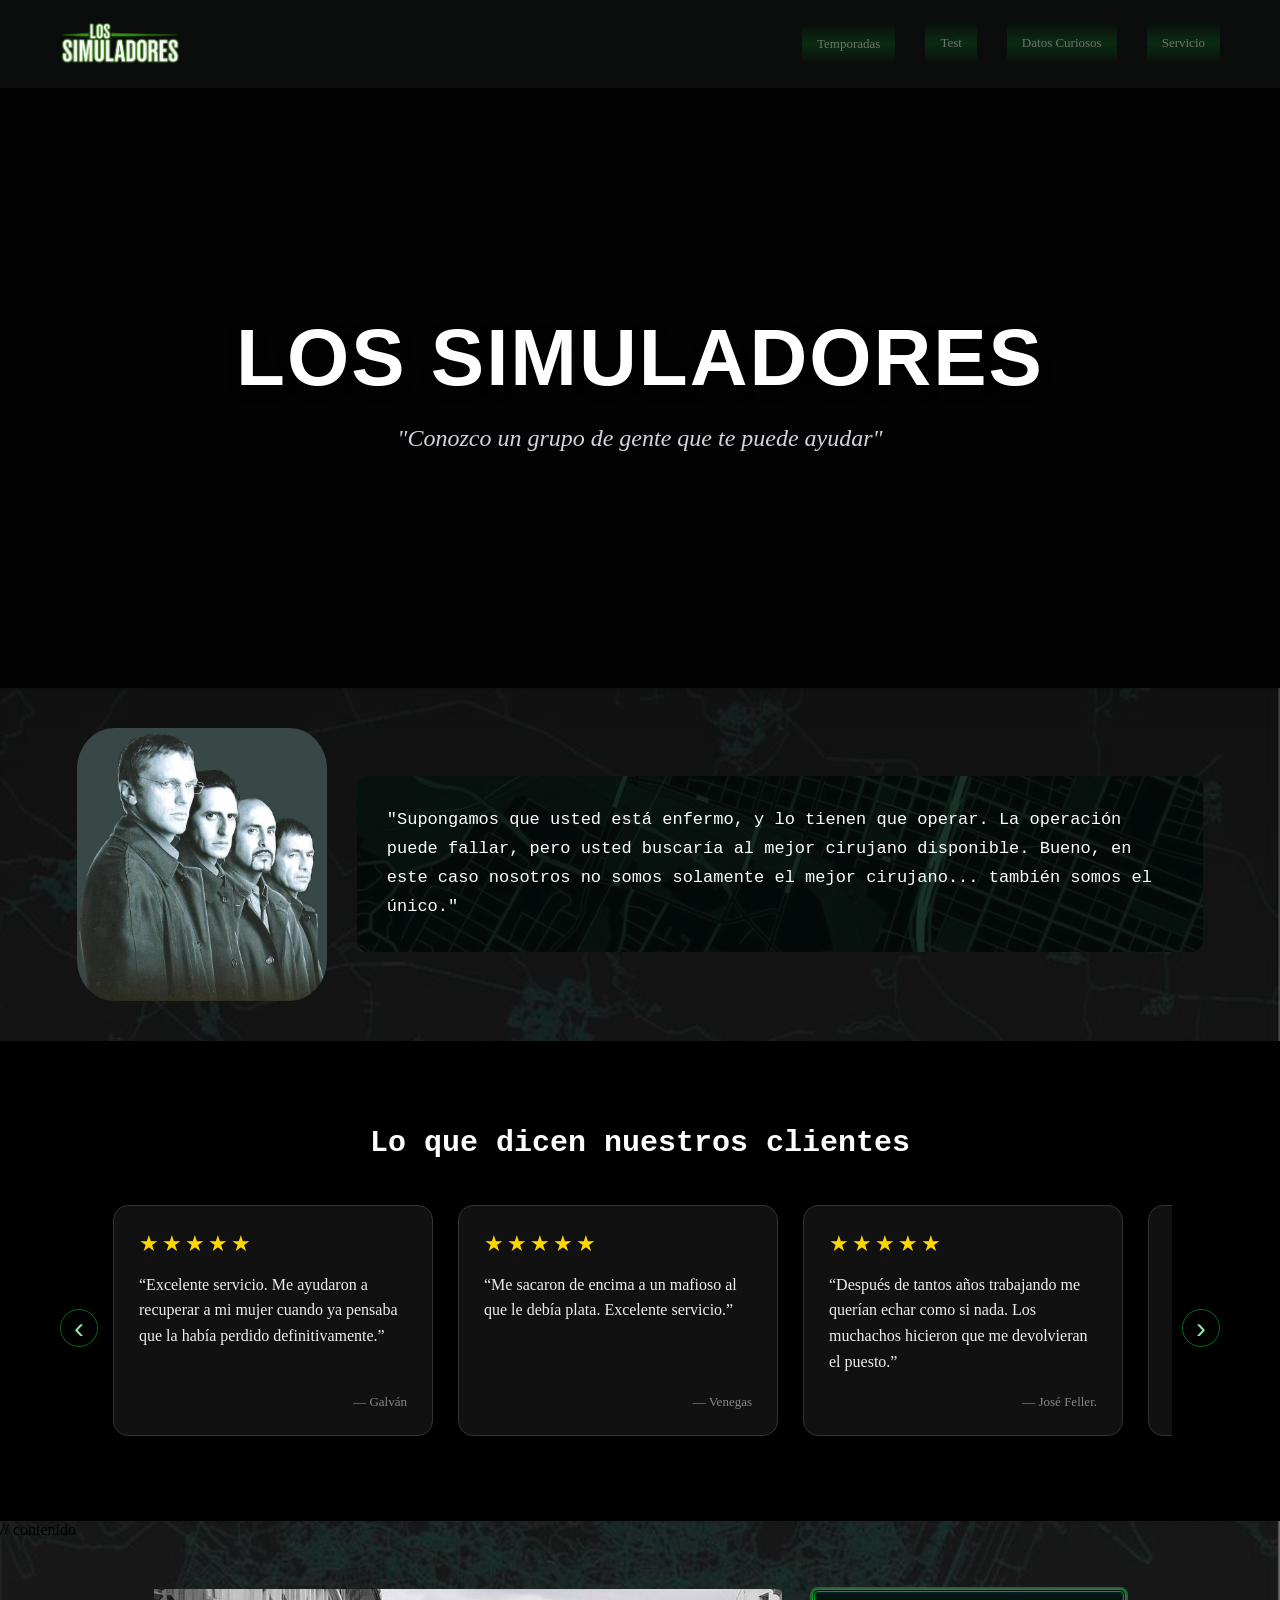
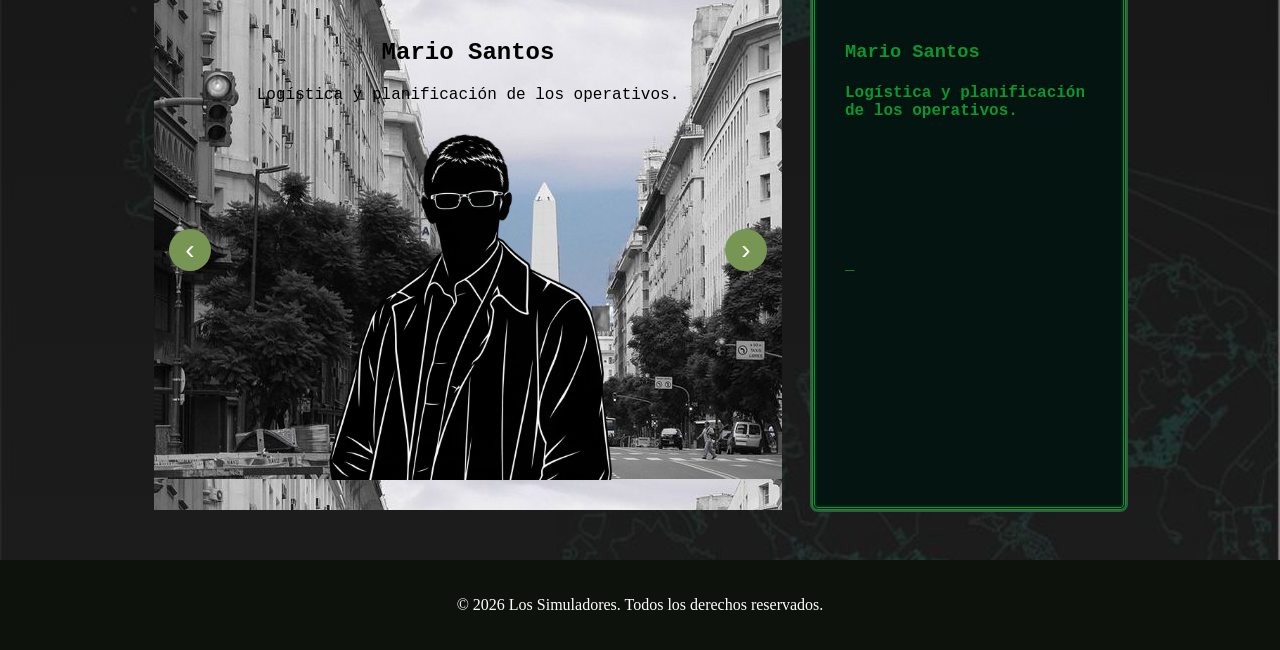
<file: index.html>
<!DOCTYPE html>
<html lang="en">
<head>
    <meta charset="UTF-8">
    <meta name="viewport" content="width=device-width, initial-scale=1.0">
    <link rel="stylesheet" href="style.css">
    <script src="index.js" defer></script>
    <title>Los Simuladores - web </title>
</head>

<header class="navbar">

    <!-- LOGO A LA IZQUIERDA -->
    <a href="index.html" class="brand">

        <img src="imagenes/logito.png" alt="Logo" class="logo" style="width: 120px; height: auto;">
        <!-- acá recortá el fondo de las palabras, y que queden las palabras blancas del logo con la linea verde que ya tiene. -->
        
    </a>

    <input type="checkbox" id="nav-toggle" class="nav-toggle" hidden>
    <label for="nav-toggle" class="nav-toggle-label" aria-label="Abrir menú">
        <span></span>
        <span></span>
        <span></span>
    </label>


    <!-- OPCIONES A LA DERECHA -->
    <nav class="nav-links">

        <div class="nav-dropdown">
            <a href="temporadas.html" class="nav-dropdown-trigger">Temporadas</a>
            <div class="nav-dropdown-menu">
                <a href="temporadas.html#t1-cap1">T1 - Tarjeta de Navidad</a>
                <a href="temporadas.html#t1-cap2">T1 - Diagnóstico rectoscópico</a>
                <a href="temporadas.html#t1-cap3">T1 - Seguro de desempleo</a>
                <a href="temporadas.html#t1-cap4">T1 - El testigo español</a>
                <a href="temporadas.html#t1-cap5">T1 - El joven simulador</a>
                <a href="temporadas.html#t1-cap6">T1 - El pequeño problema del gran hombre</a>
                <a href="temporadas.html#t1-cap7">T1 - Fuera de cálculo</a>
                <a href="temporadas.html#t1-cap8">T1 - El pacto Copérnico</a>
                <a href="temporadas.html#t1-cap9">T1 - El último héroe</a>
                <a href="temporadas.html#t1-cap10">T1 - Los impresentables</a>
                <a href="temporadas.html#t1-cap11">T1 - El colaborador foráneo</a>
                <a href="temporadas.html#t1-cap12">T1 - Marcela &amp; Paul</a>
                <a href="temporadas.html#t1-cap13">T1 - Un trabajo involuntario</a>
                <a href="temporadas.html#t2-cap1">T2 - Los cuatro notables</a>
                <a href="temporadas.html#t2-cap2">T2 - Z-9000</a>
                <a href="temporadas.html#t2-cap3">T2 - La gargantilla de las cuatro estaciones</a>
                <a href="temporadas.html#t2-cap4">T2 - El clan Motul</a>
                <a href="temporadas.html#t2-cap5">T2 - El vengador infantil</a>
                <a href="temporadas.html#t2-cap6">T2 - El matrimonio mixto</a>
                <a href="temporadas.html#t2-cap7">T2 - La Brigada B</a>
                <a href="temporadas.html#t2-cap8">T2 - Fin de semana de descanso</a>
                <a href="temporadas.html#t2-cap9">T2 - El debilitador social</a>
                <a href="temporadas.html#t2-cap10">T2 - El anillo de Salomón</a>
                <a href="temporadas.html#t2-cap11">T2 - Episodio final</a>
            </div>
        </div>

        <a href="Test.html">Test</a> 

        <a href="datosCuriosos.html">Datos Curiosos</a>

        <a href="servicio.html">Servicio</a>


    </nav>

</header>

<body class="home">
    

    <section class="faina">

        <video autoplay muted loop playsinline class="video-fondo">
            <source src="imagenes/Apertura de Los Simuladores - Telefe (480p, h264, youtube).mp4" type="video/mp4">
        </video>

        <!-- Capa oscura sobre el video -->
        <div class="overlay"></div>

        <div class="textoVid">
            <h1 class="titulo-video">Los Simuladores</h1>
            <p class="subtitulo-video">
                "Conozco un grupo de gente que te puede ayudar"
            </p>
        </div>

    </section>

<section class="messi">
    <div class="objtsJuntos"> 

        <img src="imagenes/los simuladores.jpg" alt="Los Simuladores" style="width: 250px; height: auto; border-radius: 15%;">

        <div class="dea">
            <div class="infoData">
                <p> "Supongamos que usted está enfermo, y lo tienen que operar. La operación puede fallar, pero usted buscaría al mejor cirujano disponible. Bueno, en este caso nosotros no somos solamente el mejor cirujano... también somos el único." </p>
            </div>
        </div>
    </div>



    <!-- RESEÑAS -->
<section class="resenas">

    <h2 style="font-family: 'Courier New', Courier, monospace;">Lo que dicen nuestros clientes</h2>

    <div class="resenas-contenedor">

        <button class="resenas-flecha resenas-anterior" type="button" aria-label="Reseña anterior">‹</button>

        <div class="resenas-carrusel">

        <!-- RESEÑA 1 -->
        <div class="resena-card">
            <div class="estrellas">★★★★★</div>

            <p class="comentario">
                “Excelente servicio. Me ayudaron a recuperar a mi mujer
                cuando ya pensaba que la había perdido definitivamente.”
            </p>

            <span class="usuario">— Galván</span>
        </div>

        <!-- RESEÑA 2 -->
        <div class="resena-card">
            <div class="estrellas">★★★★★</div>

            <p class="comentario">
                “Me sacaron de encima a un mafioso al que le debía plata. Excelente servicio.”
            </p>

            <span class="usuario">— Venegas</span>
        </div>

        <!-- RESEÑA 3 -->
        <div class="resena-card">
            <div class="estrellas">★★★★★</div>

            <p class="comentario">
                “Después de tantos años trabajando me querían echar como si nada. Los muchachos hicieron que me devolvieran el puesto.”
            </p>

            <span class="usuario">— José Feller.</span>
        </div>

        <!-- RESEÑA 4 -->
        <div class="resena-card">
            <div class="estrellas">★★★★★</div>

            <p class="comentario">
                “Contraté a los Simuladores porque un español no entendía la palabra ‘no’. No volvió a molestarme.”
            </p>

            <span class="usuario">— Alicia Corsiglia</span>
        </div>

        <!-- RESEÑA 5 -->
        <div class="resena-card">
            <div class="estrellas">★★★★★</div>

            <p class="comentario">
                “Mi hijo tenía que aprobar siete materias en tiempo récord. Los muchachos se ocuparon de todo. Mi mujer nunca se enteró.”
            </p>

            <span class="usuario">— Miguens</span>
        </div>

        </div>

        <button class="resenas-flecha resenas-siguiente" type="button" aria-label="Siguiente reseña">›</button>

    </div>

</section>

    // contenido

   
    <div class="contenido">

        <!-- en el carrusel hay una parte de abajo q sobresale, arreglar :D-->
        
    <!-- CARRUSEL -->
    <div class="carousel">

        <div class="tarjeta active">
            <h2>Mario Santos</h2>
            <p>Logística y planificación de los operativos.</p>
            <img src="imagenes/individuales/Santos.png">
            
        </div>

        <div class="tarjeta">
            <h2> Pablo Lamponne</h2>
            <p>Técnica y movilidad</p>
            <img src="imagenes/individuales/Lampone.png">
            
        </div>

        <div class="tarjeta">
            <h2>Emilio Ravenna</h2>
            <p>Caracterización. </p>
            <img src="imagenes/individuales/Ravenna.png">
            
        </div>

        <div class="tarjeta">
            <h2>Gabriel Medina</h2>
            <p>Investigación. </p>
            <img src="imagenes/individuales/Medina.png">
            
        </div>

        <button class="anterior">‹</button>
        <button class="siguiente">›</button>

    </div>


    <!-- SIDEBAR -->
    <aside class="sidebar">

        <div class="sidebar-item active">
            <h3>Mario Santos</h3>
            <h4>Logística y planificación de los operativos.</h4>
            <p>Es el líder del grupo y responsable de contactar y llevar adelante la negociación con los clientes.</p>
        </div>

        <div class="sidebar-item">
            <h3>Pablo Lamponne</h3>
            <h4>Técnica y movilidad.</h4>
            <p>Su labor en el grupo consiste en conseguir los materiales y elementos necesarios para realizar los operativos (vehículos, lugares, vestuario, disfraces, escenografía, etcétera). A veces desempeña pequeños roles..</p>
        </div>

        <div class="sidebar-item">
            <h3>Emilio Ravenna</h3>
            <h4>Caracterización.</h4>
            <p> Su papel en el grupo es realizar la mayoría de las caracterizaciones, o si no, interpretar al personaje clave del operativo. </p>
        </div>

        <div class="sidebar-item">
            <h3>Gabriel Medina</h3>
            <h4>Investigación.</h4>
            <p>Se encarga de obtener la información acerca de los clientes y demás involucrados en los operativos. </p>
        </div>

    </aside>

</div>
    
</section>

<section class="footer">

    <div class="footer-content">
        <p>© 2026 Los Simuladores. Todos los derechos reservados.</p>
    </div>
</section>

</body>

</html>
</file>
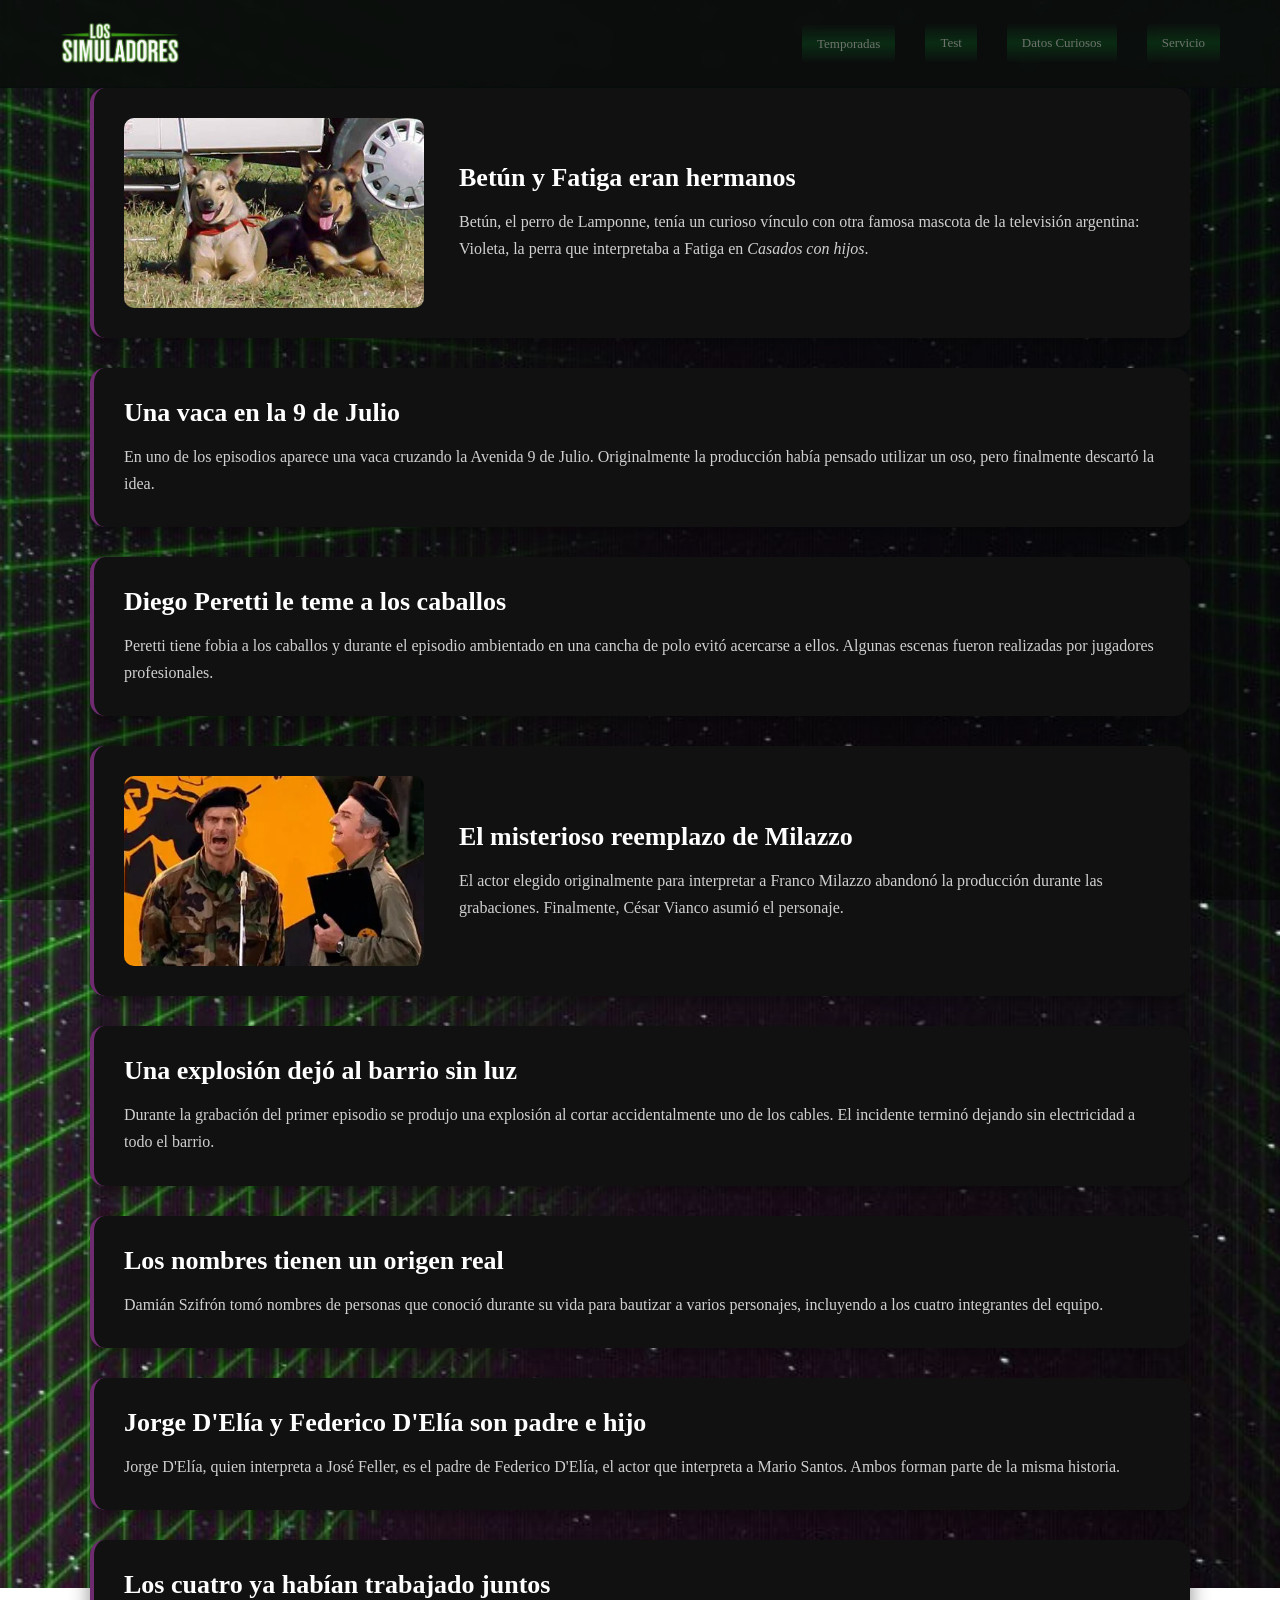
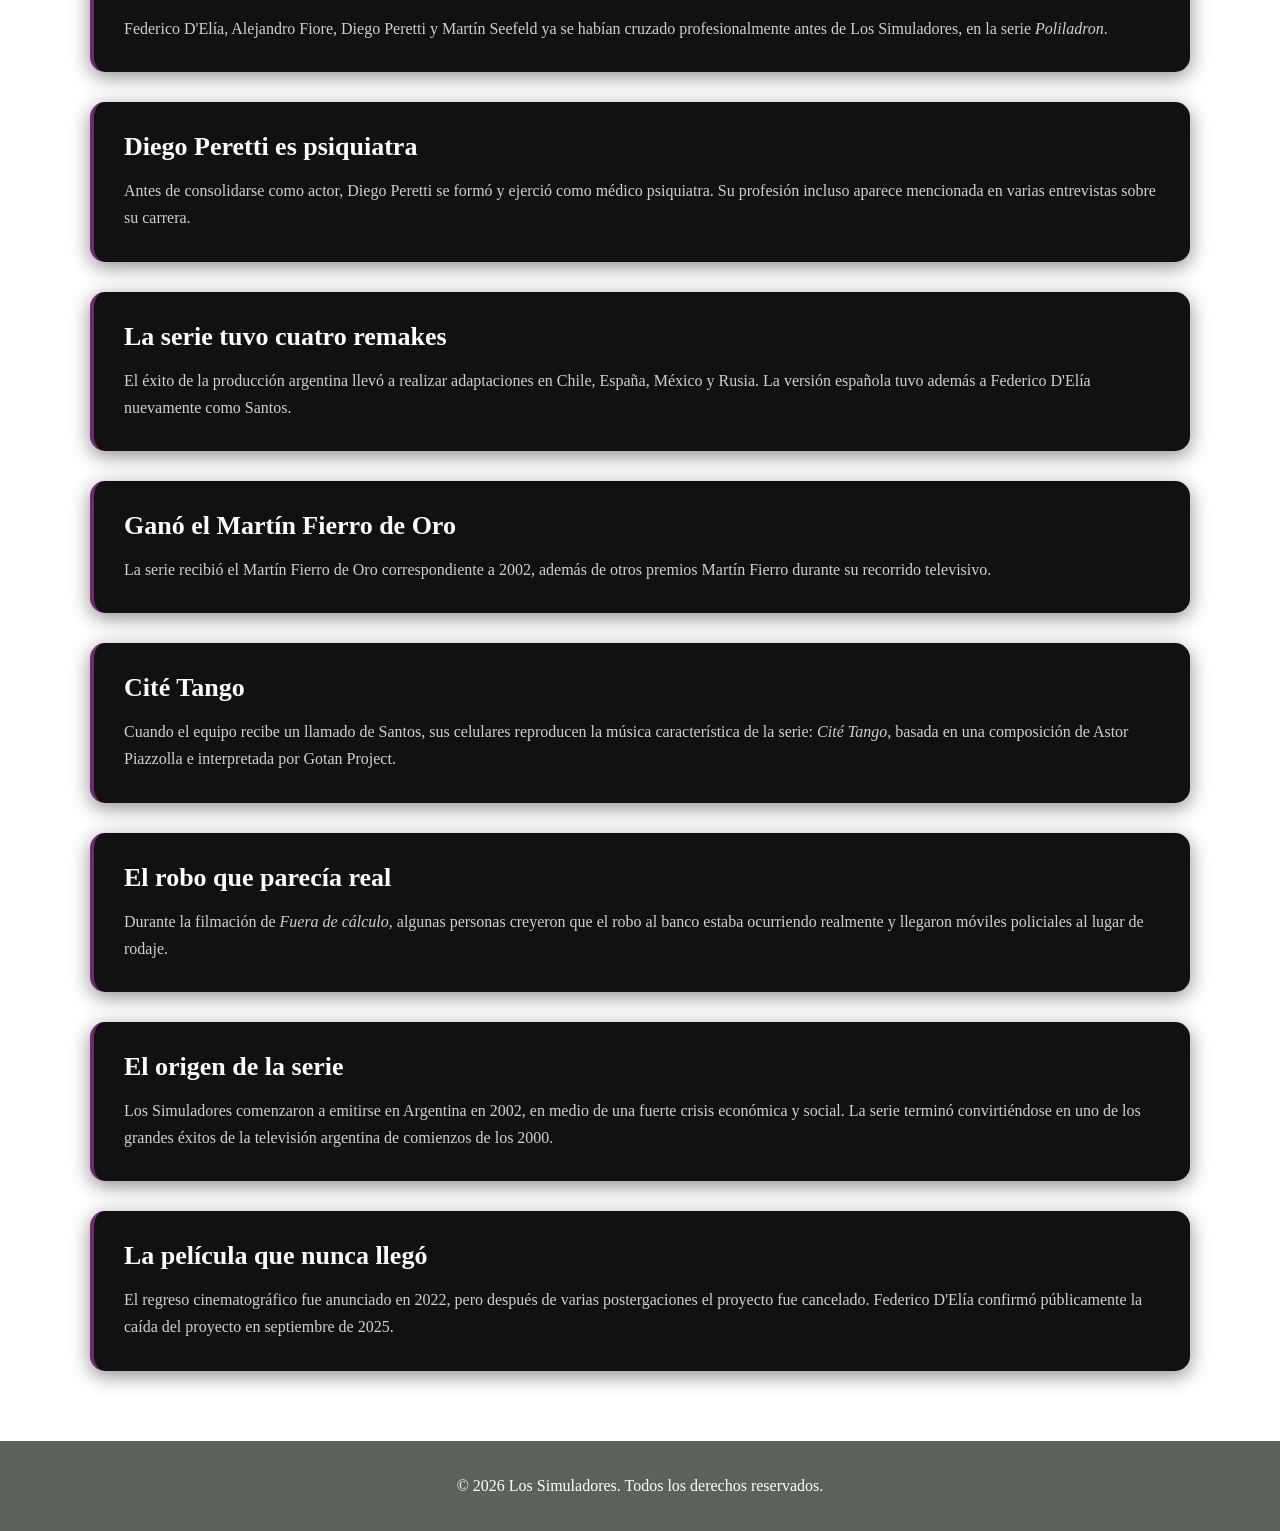
<file: datosCuriosos.html>
<!DOCTYPE html>
<html lang="es">

<head>
    <meta charset="UTF-8">
    <meta name="viewport" content="width=device-width, initial-scale=1.0">

    <link rel="stylesheet" href="style.css">

    <title>Curiosidades - Los Simuladores</title>
</head>

<header class="navbar">

    <!-- LOGO A LA IZQUIERDA -->
    <a href="index.html" class="brand">

        <img src="imagenes/logito.png" alt="Logo" class="logo" style="width: 120px; height: auto;">
        <!-- acá recortá el fondo de las palabras, y que queden las palabras blancas del logo con la linea verde que ya tiene. -->
        
    </a>

    <input type="checkbox" id="nav-toggle" class="nav-toggle" hidden>
    <label for="nav-toggle" class="nav-toggle-label" aria-label="Abrir menú">
        <span></span>
        <span></span>
        <span></span>
    </label>


    <!-- OPCIONES A LA DERECHA -->
    <nav class="nav-links">

        <div class="nav-dropdown">
            <a href="temporadas.html" class="nav-dropdown-trigger">Temporadas</a>
            <div class="nav-dropdown-menu">
                <a href="temporadas.html#t1-cap1">T1 - Tarjeta de Navidad</a>
                <a href="temporadas.html#t1-cap2">T1 - Diagnóstico rectoscópico</a>
                <a href="temporadas.html#t1-cap3">T1 - Seguro de desempleo</a>
                <a href="temporadas.html#t1-cap4">T1 - El testigo español</a>
                <a href="temporadas.html#t1-cap5">T1 - El joven simulador</a>
                <a href="temporadas.html#t1-cap6">T1 - El pequeño problema del gran hombre</a>
                <a href="temporadas.html#t1-cap7">T1 - Fuera de cálculo</a>
                <a href="temporadas.html#t1-cap8">T1 - El pacto Copérnico</a>
                <a href="temporadas.html#t1-cap9">T1 - El último héroe</a>
                <a href="temporadas.html#t1-cap10">T1 - Los impresentables</a>
                <a href="temporadas.html#t1-cap11">T1 - El colaborador foráneo</a>
                <a href="temporadas.html#t1-cap12">T1 - Marcela &amp; Paul</a>
                <a href="temporadas.html#t1-cap13">T1 - Un trabajo involuntario</a>
                <a href="temporadas.html#t2-cap1">T2 - Los cuatro notables</a>
                <a href="temporadas.html#t2-cap2">T2 - Z-9000</a>
                <a href="temporadas.html#t2-cap3">T2 - La gargantilla de las cuatro estaciones</a>
                <a href="temporadas.html#t2-cap4">T2 - El clan Motul</a>
                <a href="temporadas.html#t2-cap5">T2 - El vengador infantil</a>
                <a href="temporadas.html#t2-cap6">T2 - El matrimonio mixto</a>
                <a href="temporadas.html#t2-cap7">T2 - La Brigada B</a>
                <a href="temporadas.html#t2-cap8">T2 - Fin de semana de descanso</a>
                <a href="temporadas.html#t2-cap9">T2 - El debilitador social</a>
                <a href="temporadas.html#t2-cap10">T2 - El anillo de Salomón</a>
                <a href="temporadas.html#t2-cap11">T2 - Episodio final</a>
            </div>
        </div>

        <a href="Test.html">Test</a> 

        <a href="datosCuriosos.html">Datos Curiosos</a>

        <a href="servicio.html">Servicio</a>


    </nav>

</header>


<body class="datos-page">

    <section class="PastelPapa">

       


        <!-- =========================
             CURIOSIDADES
        ========================== -->

        <main class="curiosidades">


            <!-- CURIOSIDAD 1 -->

            <article class="curiosidad-card">

                <img src="imagenes/curiosidades/betun y fatiga.jpg"
                     alt="Betún y Fatiga">

                <div class="curiosidad-info">

                    <h2>Betún y Fatiga eran hermanos</h2>

                    <p>
                        Betún, el perro de Lamponne, tenía un curioso vínculo
                        con otra famosa mascota de la televisión argentina:
                        Violeta, la perra que interpretaba a Fatiga en
                        <i>Casados con hijos</i>.
                    </p>

                </div>

            </article>


            <!-- CURIOSIDAD 2 -->

            <article class="curiosidad-card">

                <div class="curiosidad-info">

                    <h2>Una vaca en la 9 de Julio</h2>

                    <p>
                        En uno de los episodios aparece una vaca cruzando la
                        Avenida 9 de Julio. Originalmente la producción había
                        pensado utilizar un oso, pero finalmente descartó la idea.
                    </p>

                </div>

            </article>


            <!-- CURIOSIDAD 3 -->

            <article class="curiosidad-card">

                <div class="curiosidad-info">

                    <h2>Diego Peretti le teme a los caballos</h2>

                    <p>
                        Peretti tiene fobia a los caballos y durante el episodio
                        ambientado en una cancha de polo evitó acercarse a ellos.
                        Algunas escenas fueron realizadas por jugadores profesionales.
                    </p>

                </div>

            </article>


            <!-- CURIOSIDAD 4 -->

            <article class="curiosidad-card">

                <img src="imagenes/curiosidades/Milazzo.webp"
                     alt="Franco Milazzo">

                <div class="curiosidad-info">

                    <h2>El misterioso reemplazo de Milazzo</h2>

                    <p>
                        El actor elegido originalmente para interpretar a Franco
                        Milazzo abandonó la producción durante las grabaciones.
                        Finalmente, César Vianco asumió el personaje.
                    </p>

                </div>

            </article>


            <!-- CURIOSIDAD 5 -->

            <article class="curiosidad-card">

                <div class="curiosidad-info">

                    <h2>Una explosión dejó al barrio sin luz</h2>

                    <p>
                        Durante la grabación del primer episodio se produjo una
                        explosión al cortar accidentalmente uno de los cables.
                        El incidente terminó dejando sin electricidad a todo el barrio.
                    </p>

                </div>

            </article>


            <!-- CURIOSIDAD 6 -->

            <article class="curiosidad-card">

                <div class="curiosidad-info">

                    <h2>Los nombres tienen un origen real</h2>

                    <p>
                        Damián Szifrón tomó nombres de personas que conoció
                        durante su vida para bautizar a varios personajes,
                        incluyendo a los cuatro integrantes del equipo.
                    </p>

                </div>

            </article>


            <!-- CURIOSIDAD 7 -->

            <article class="curiosidad-card">

                <div class="curiosidad-info">

                    <h2>Jorge D'Elía y Federico D'Elía son padre e hijo</h2>

                    <p>
                        Jorge D'Elía, quien interpreta a José Feller, es el padre
                        de Federico D'Elía, el actor que interpreta a Mario Santos.
                        Ambos forman parte de la misma historia.
                    </p>

                </div>

            </article>


            <!-- CURIOSIDAD 8 -->

            <article class="curiosidad-card">

                <div class="curiosidad-info">

                    <h2>Los cuatro ya habían trabajado juntos</h2>

                    <p>
                        Federico D'Elía, Alejandro Fiore, Diego Peretti y Martín
                        Seefeld ya se habían cruzado profesionalmente antes de
                        Los Simuladores, en la serie <i>Poliladron</i>.
                    </p>

                </div>

            </article>


            <!-- CURIOSIDAD 9 -->

            <article class="curiosidad-card">

                <div class="curiosidad-info">

                    <h2>Diego Peretti es psiquiatra</h2>

                    <p>
                        Antes de consolidarse como actor, Diego Peretti se formó
                        y ejerció como médico psiquiatra. Su profesión incluso
                        aparece mencionada en varias entrevistas sobre su carrera.
                    </p>

                </div>

            </article>


            <!-- CURIOSIDAD 10 -->

            <article class="curiosidad-card">

                <div class="curiosidad-info">

                    <h2>La serie tuvo cuatro remakes</h2>

                    <p>
                        El éxito de la producción argentina llevó a realizar
                        adaptaciones en Chile, España, México y Rusia.
                        La versión española tuvo además a Federico D'Elía nuevamente como Santos.
                    </p>

                </div>

            </article>


            <!-- CURIOSIDAD 11 -->

            <article class="curiosidad-card">

                <div class="curiosidad-info">

                    <h2>Ganó el Martín Fierro de Oro</h2>

                    <p>
                        La serie recibió el Martín Fierro de Oro correspondiente
                        a 2002, además de otros premios Martín Fierro durante
                        su recorrido televisivo.
                    </p>

                </div>

            </article>


            <!-- CURIOSIDAD 12 -->

            <article class="curiosidad-card">

                <div class="curiosidad-info">

                    <h2>Cité Tango</h2>

                    <p>
                        Cuando el equipo recibe un llamado de Santos, sus celulares
                        reproducen la música característica de la serie:
                        <i>Cité Tango</i>, basada en una composición de Astor Piazzolla
                        e interpretada por Gotan Project.
                    </p>

                </div>

            </article>


            <!-- CURIOSIDAD 13 -->

            <article class="curiosidad-card">

                <div class="curiosidad-info">

                    <h2>El robo que parecía real</h2>

                    <p>
                        Durante la filmación de <i>Fuera de cálculo</i>, algunas
                        personas creyeron que el robo al banco estaba ocurriendo
                        realmente y llegaron móviles policiales al lugar de rodaje.
                    </p>

                </div>

            </article>


            <!-- CURIOSIDAD 14 -->

            <article class="curiosidad-card">

                <div class="curiosidad-info">

                    <h2>El origen de la serie</h2>

                    <p>
                        Los Simuladores comenzaron a emitirse en Argentina en
                        2002, en medio de una fuerte crisis económica y social.
                        La serie terminó convirtiéndose en uno de los grandes
                        éxitos de la televisión argentina de comienzos de los 2000.
                    </p>

                </div>

            </article>


            <!-- CURIOSIDAD 15 -->

            <article class="curiosidad-card">

                <div class="curiosidad-info">

                    <h2>La película que nunca llegó</h2>

                    <p>
                        El regreso cinematográfico fue anunciado en 2022, pero
                        después de varias postergaciones el proyecto fue cancelado.
                        Federico D'Elía confirmó públicamente la caída del proyecto
                        en septiembre de 2025. 
                    </p>

                </div>

            </article>


        </main>

    </section>


    <section class="footer">

    <div class="footer-content">
        <p>© 2026 Los Simuladores. Todos los derechos reservados.</p>
    </div>

</section>

</body>

</html>
</file>
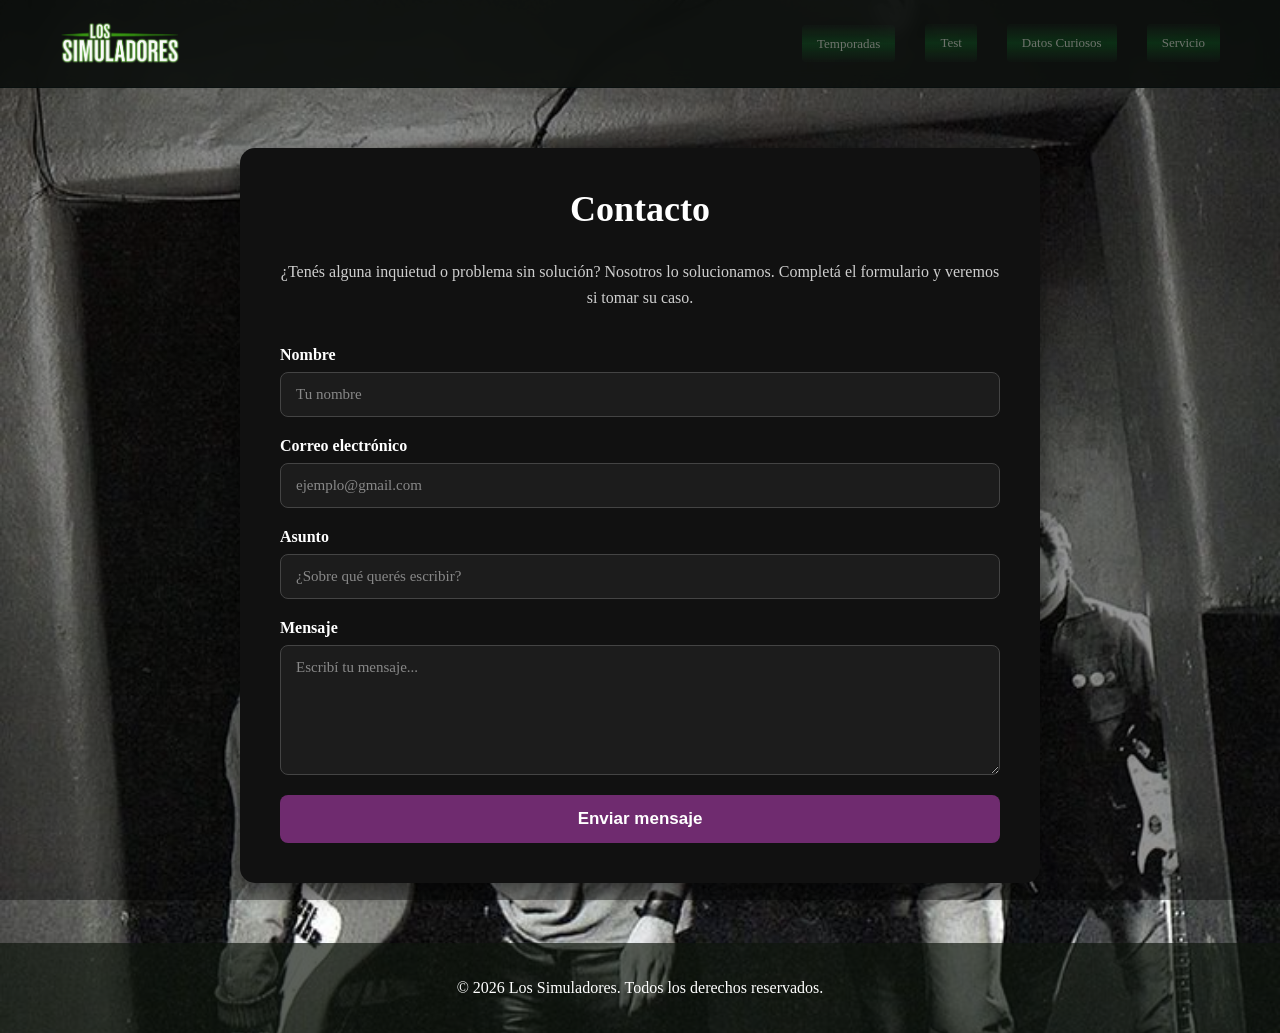
<file: servicio.html>
<!DOCTYPE html>
<html lang="en">
<head>
    <meta charset="UTF-8">
    <meta name="viewport" content="width=device-width, initial-scale=1.0">
    <title>Los simuladores</title>
    <link rel="stylesheet" href="style.css">
    
</head>

<header class="navbar">

    <!-- LOGO A LA IZQUIERDA -->
    <a href="index.html" class="brand">

        <img src="imagenes/logito.png" alt="Logo" class="logo" style="width: 120px; height: auto;">
        <!-- acá recortá el fondo de las palabras, y que queden las palabras blancas del logo con la linea verde que ya tiene. -->
        
    </a>

    <input type="checkbox" id="nav-toggle" class="nav-toggle" hidden>
    <label for="nav-toggle" class="nav-toggle-label" aria-label="Abrir menú">
        <span></span>
        <span></span>
        <span></span>
    </label>


    <!-- OPCIONES A LA DERECHA -->
    <nav class="nav-links">

        <div class="nav-dropdown">
            <a href="temporadas.html" class="nav-dropdown-trigger">Temporadas</a>
            <div class="nav-dropdown-menu">
                <a href="temporadas.html#t1-cap1">T1 - Tarjeta de Navidad</a>
                <a href="temporadas.html#t1-cap2">T1 - Diagnóstico rectoscópico</a>
                <a href="temporadas.html#t1-cap3">T1 - Seguro de desempleo</a>
                <a href="temporadas.html#t1-cap4">T1 - El testigo español</a>
                <a href="temporadas.html#t1-cap5">T1 - El joven simulador</a>
                <a href="temporadas.html#t1-cap6">T1 - El pequeño problema del gran hombre</a>
                <a href="temporadas.html#t1-cap7">T1 - Fuera de cálculo</a>
                <a href="temporadas.html#t1-cap8">T1 - El pacto Copérnico</a>
                <a href="temporadas.html#t1-cap9">T1 - El último héroe</a>
                <a href="temporadas.html#t1-cap10">T1 - Los impresentables</a>
                <a href="temporadas.html#t1-cap11">T1 - El colaborador foráneo</a>
                <a href="temporadas.html#t1-cap12">T1 - Marcela &amp; Paul</a>
                <a href="temporadas.html#t1-cap13">T1 - Un trabajo involuntario</a>
                <a href="temporadas.html#t2-cap1">T2 - Los cuatro notables</a>
                <a href="temporadas.html#t2-cap2">T2 - Z-9000</a>
                <a href="temporadas.html#t2-cap3">T2 - La gargantilla de las cuatro estaciones</a>
                <a href="temporadas.html#t2-cap4">T2 - El clan Motul</a>
                <a href="temporadas.html#t2-cap5">T2 - El vengador infantil</a>
                <a href="temporadas.html#t2-cap6">T2 - El matrimonio mixto</a>
                <a href="temporadas.html#t2-cap7">T2 - La Brigada B</a>
                <a href="temporadas.html#t2-cap8">T2 - Fin de semana de descanso</a>
                <a href="temporadas.html#t2-cap9">T2 - El debilitador social</a>
                <a href="temporadas.html#t2-cap10">T2 - El anillo de Salomón</a>
                <a href="temporadas.html#t2-cap11">T2 - Episodio final</a>
            </div>
        </div>

        <a href="Test.html">Test</a> 

        <a href="datosCuriosos.html">Datos Curiosos</a>

        <a href="servicio.html">Servicio</a>


    </nav>

</header>

<body class="servicio-page">

    
<section class="contacto">

    <div class="contacto-contenido">

        <h1>Contacto</h1>

        <p>
            ¿Tenés alguna inquietud o problema sin solución? Nosotros lo solucionamos. Completá el formulario y veremos si tomar su caso.
        </p>

        <form action="https://formsubmit.co/TU-EMAIL" method="POST">

            <!-- NOMBRE -->
            <div class="campo">
                <label for="nombre">Nombre</label>
                <input 
                    type="text" 
                    id="nombre" 
                    name="nombre"
                    placeholder="Tu nombre"
                    required>
            </div>


            <!-- EMAIL -->
            <div class="campo">
                <label for="email">Correo electrónico</label>
                <input 
                    type="email" 
                    id="email" 
                    name="email"
                    placeholder="ejemplo@gmail.com"
                    required>
            </div>


            <!-- ASUNTO -->
            <div class="campo">
                <label for="asunto">Asunto</label>
                <input 
                    type="text" 
                    id="asunto" 
                    name="asunto"
                    placeholder="¿Sobre qué querés escribir?"
                    required>
            </div>


            <!-- MENSAJE -->
            <div class="campo">
                <label for="mensaje">Mensaje</label>
                <textarea 
                    id="mensaje" 
                    name="mensaje"
                    rows="6"
                    placeholder="Escribí tu mensaje..."
                    required></textarea>
            </div>


            <!-- OPCIONES DE FORMSUBMIT -->
            <input type="hidden" name="_subject" value="Nuevo mensaje - Los Simuladores">
            <input type="hidden" name="_captcha" value="false">
            <input type="hidden" name="_template" value="table">


            <!-- BOTÓN -->
            <button type="submit">
                Enviar mensaje
            </button>

        </form>

    </div>

</section>



<section class="footer">

    <div class="footer-content">
        <p>© 2026 Los Simuladores. Todos los derechos reservados.</p>
    </div>
</section>

    
</body>
</html>
</file>
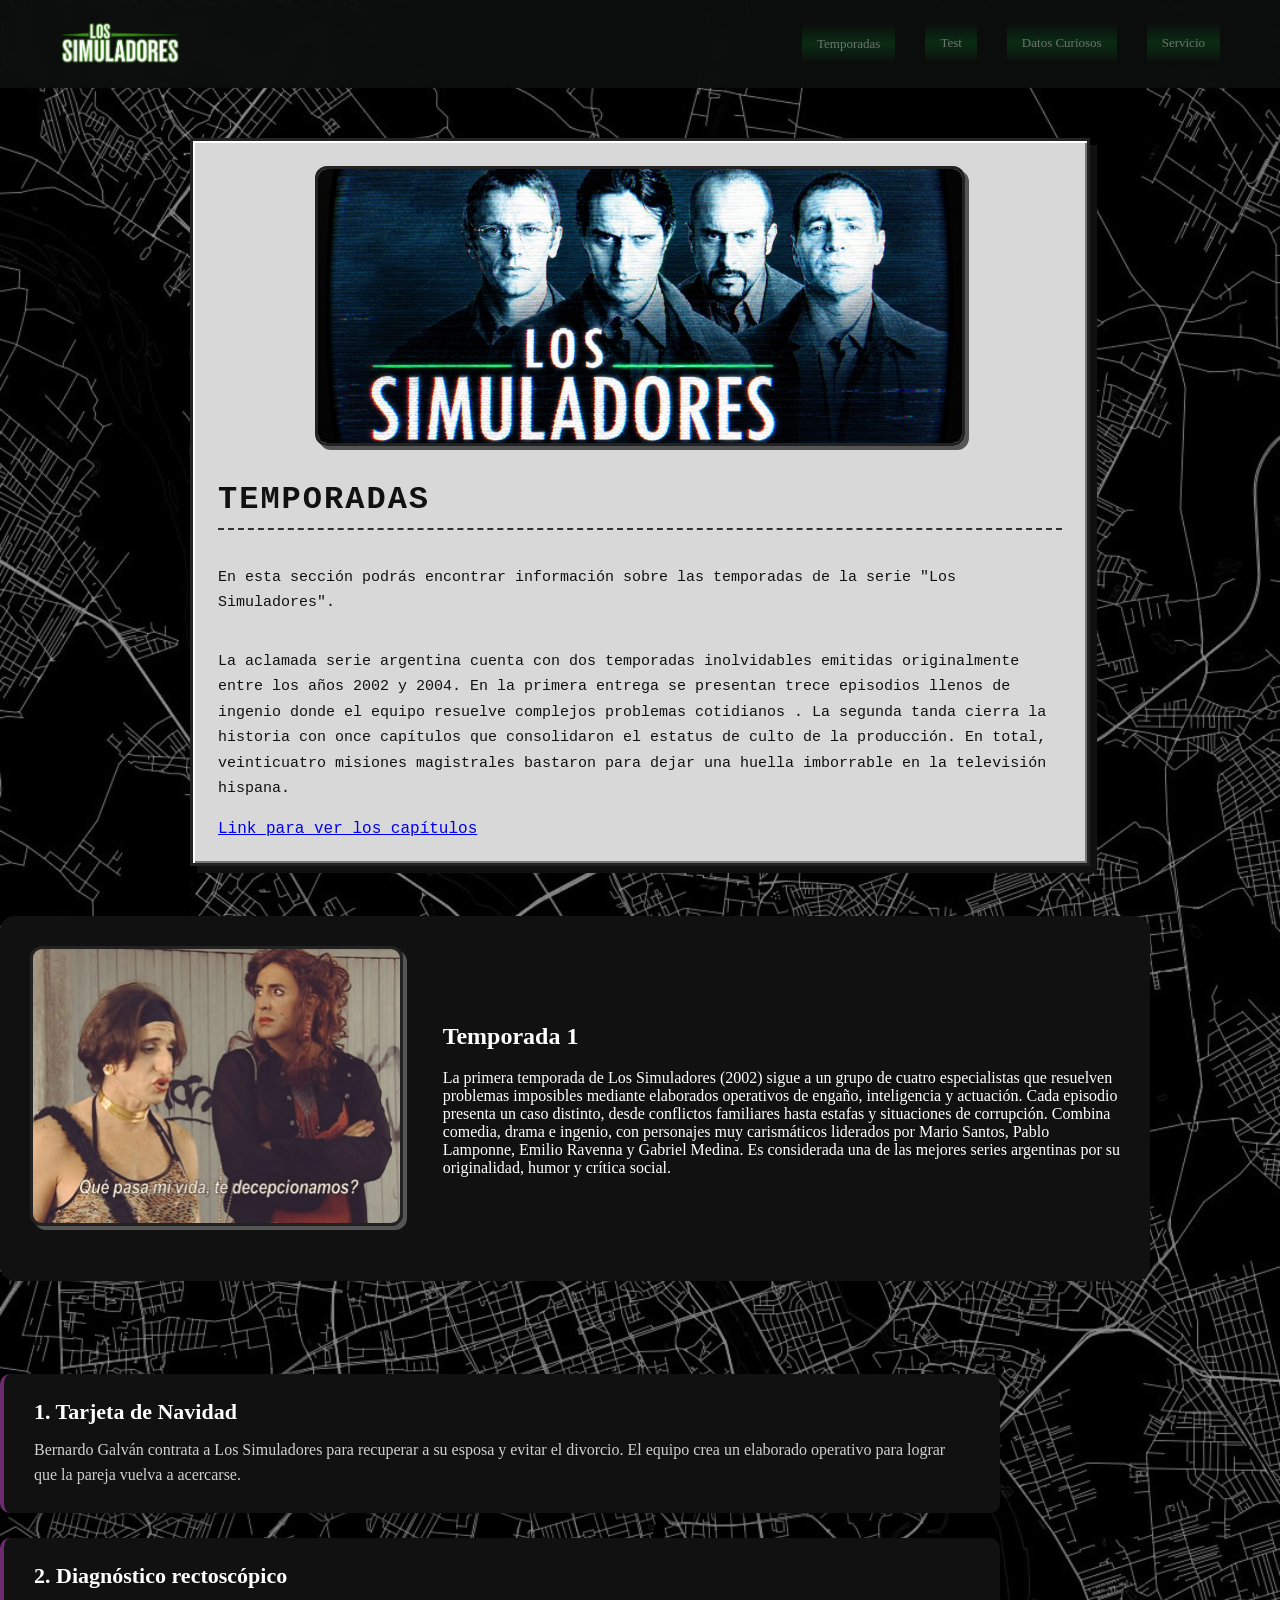
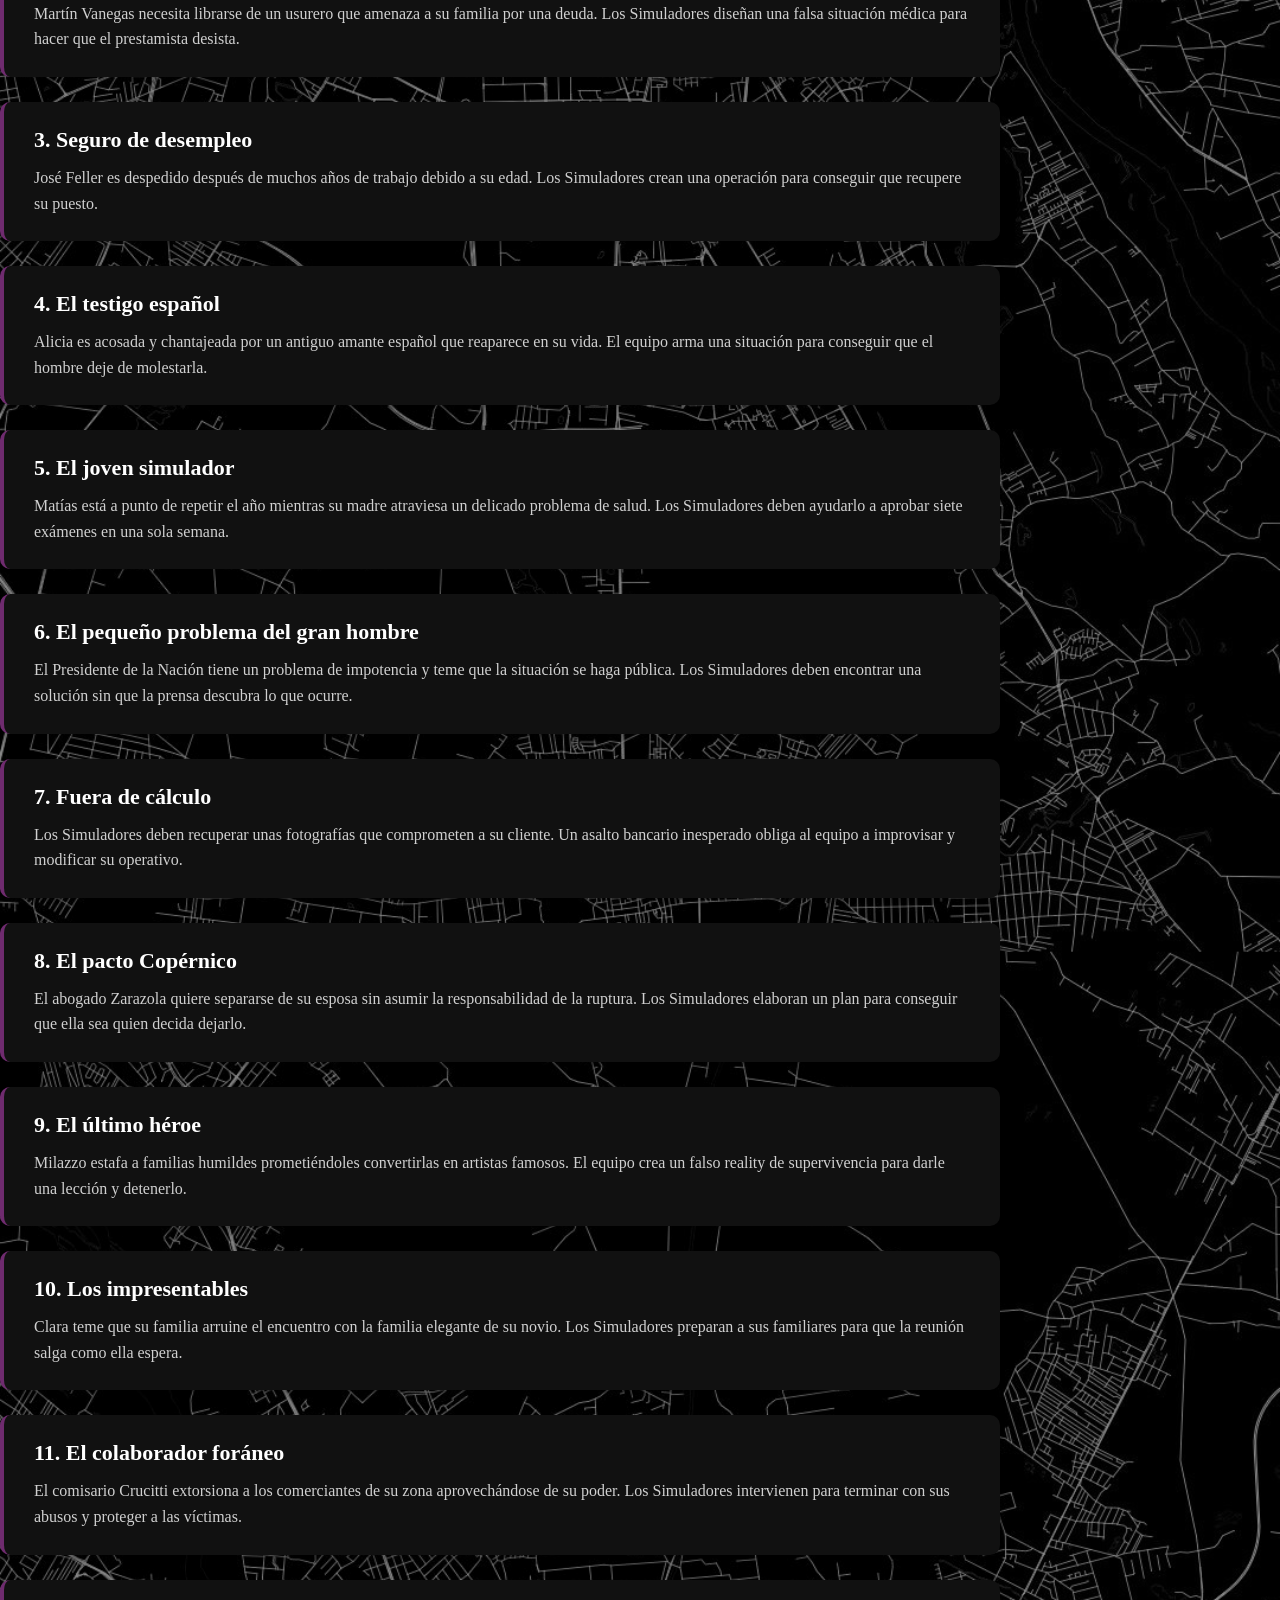
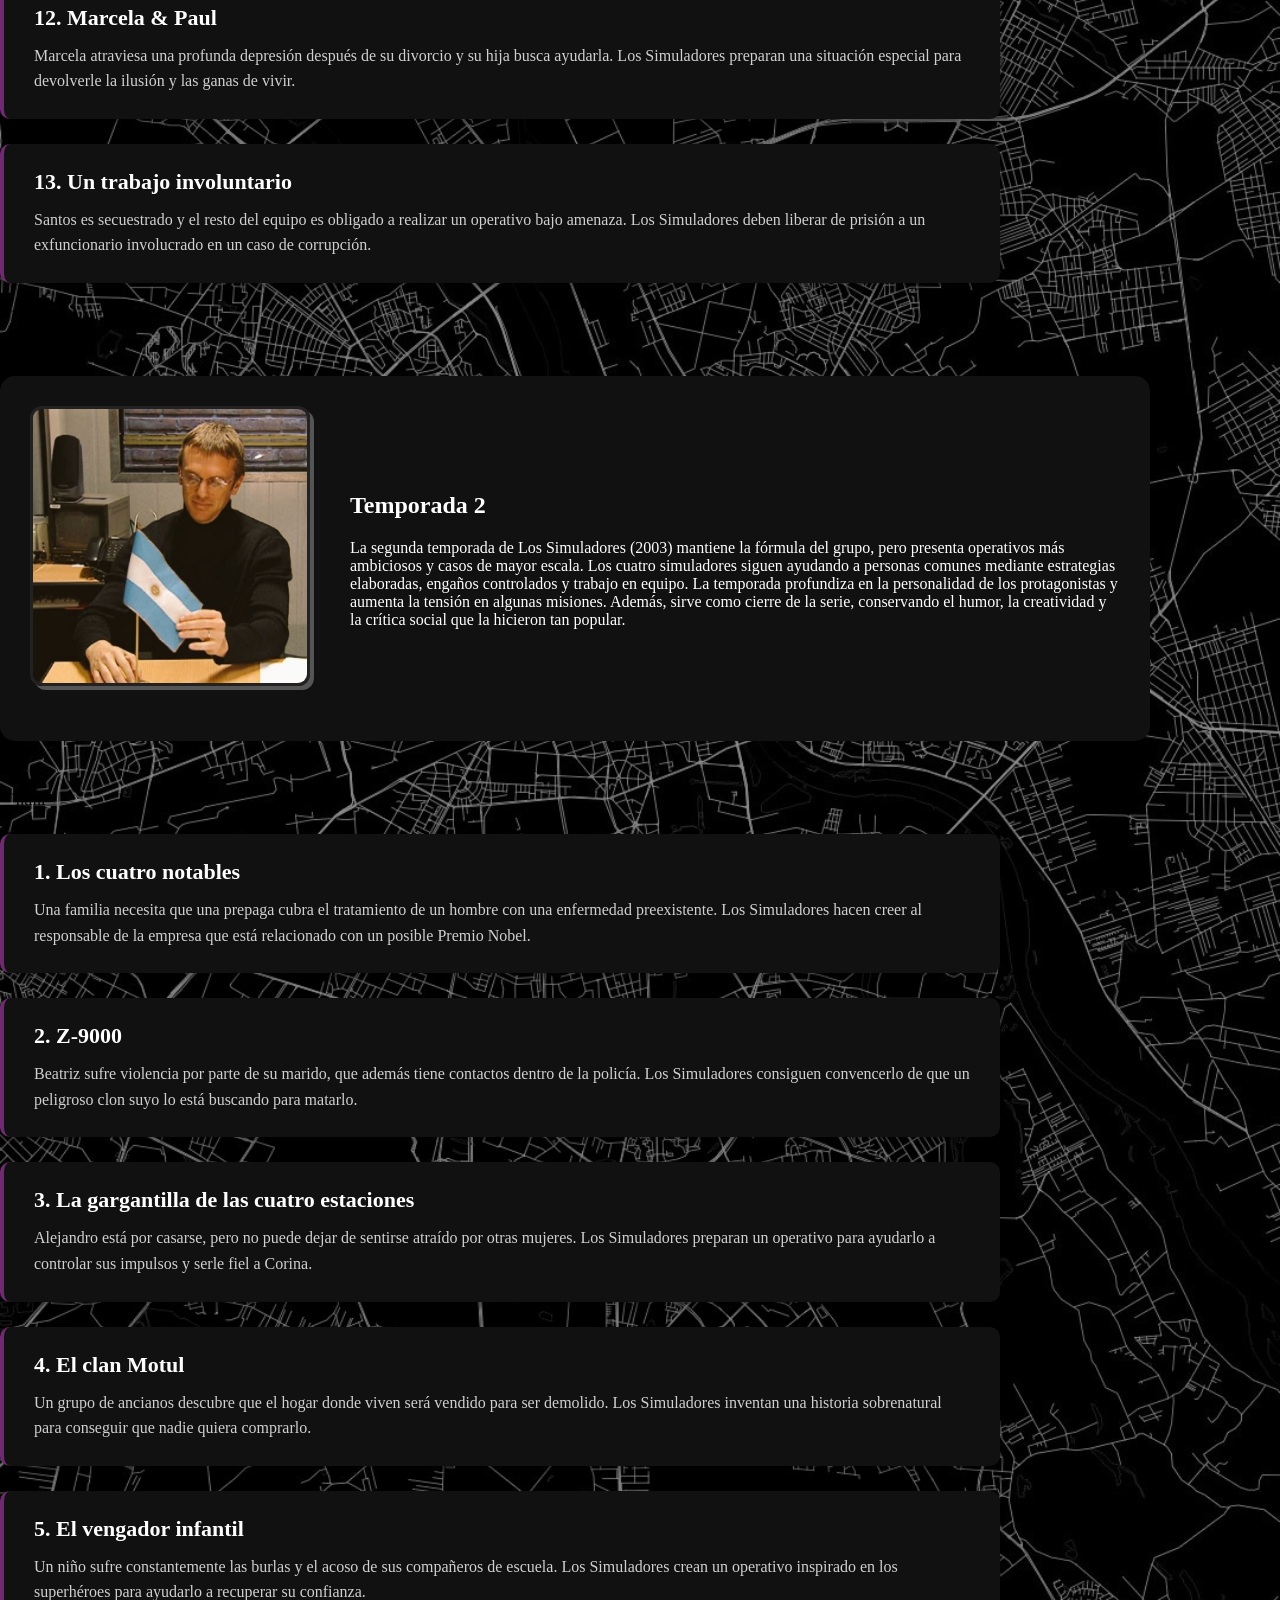
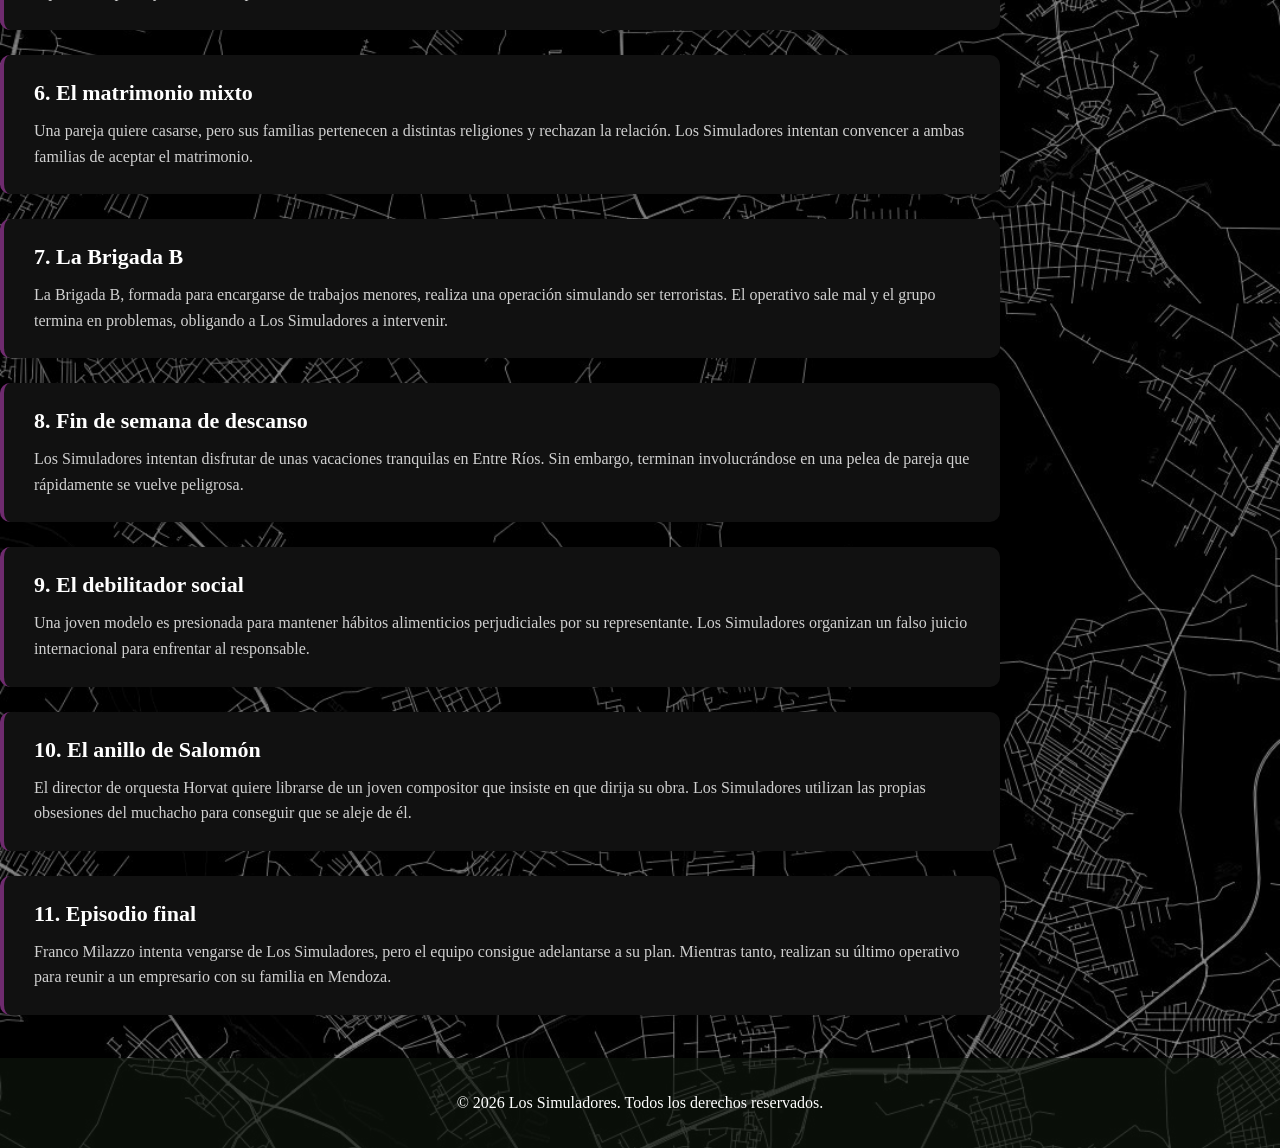
<file: temporadas.html>
<!DOCTYPE html>
<html lang="en">
<head>
    <meta charset="UTF-8">
    <meta name="viewport" content="width=device-width, initial-scale=1.0">
    <link rel="stylesheet" href="style.css">
    <title>Web Muestra</title>

</head>

    
<body class="home">


        

        <section class="PastelPapa"> <!-- contenido de "Temporadas" -->


            <section class="navbar">

                <a href="index.html" class="brand">

                <img src="imagenes/logito.png" alt="Logo" class="logo" style="width: 120px; height: auto;">
                <!-- acá recortá el fondo de las palabras, y que queden las palabras blancas del logo con la linea verde que ya tiene. -->
                
                </a>

                <input type="checkbox" id="nav-toggle" class="nav-toggle" hidden>
                <label for="nav-toggle" class="nav-toggle-label" aria-label="Abrir menú">
                    <span></span>
                    <span></span>
                    <span></span>
                </label>


            <!-- OPCIONES A LA DERECHA -->
                <nav class="nav-links">

                <div class="nav-dropdown">
                    <a href="temporadas.html" class="nav-dropdown-trigger">Temporadas</a>
                    <div class="nav-dropdown-menu">
                        <a href="#t1-cap1">T1 - Tarjeta de Navidad</a>
                        <a href="#t1-cap2">T1 - Diagnóstico rectoscópico</a>
                        <a href="#t1-cap3">T1 - Seguro de desempleo</a>
                        <a href="#t1-cap4">T1 - El testigo español</a>
                        <a href="#t1-cap5">T1 - El joven simulador</a>
                        <a href="#t1-cap6">T1 - El pequeño problema del gran hombre</a>
                        <a href="#t1-cap7">T1 - Fuera de cálculo</a>
                        <a href="#t1-cap8">T1 - El pacto Copérnico</a>
                        <a href="#t1-cap9">T1 - El último héroe</a>
                        <a href="#t1-cap10">T1 - Los impresentables</a>
                        <a href="#t1-cap11">T1 - El colaborador foráneo</a>
                        <a href="#t1-cap12">T1 - Marcela &amp; Paul</a>
                        <a href="#t1-cap13">T1 - Un trabajo involuntario</a>
                        <a href="#t2-cap1">T2 - Los cuatro notables</a>
                        <a href="#t2-cap2">T2 - Z-9000</a>
                        <a href="#t2-cap3">T2 - La gargantilla de las cuatro estaciones</a>
                        <a href="#t2-cap4">T2 - El clan Motul</a>
                        <a href="#t2-cap5">T2 - El vengador infantil</a>
                        <a href="#t2-cap6">T2 - El matrimonio mixto</a>
                        <a href="#t2-cap7">T2 - La Brigada B</a>
                        <a href="#t2-cap8">T2 - Fin de semana de descanso</a>
                        <a href="#t2-cap9">T2 - El debilitador social</a>
                        <a href="#t2-cap10">T2 - El anillo de Salomón</a>
                        <a href="#t2-cap11">T2 - Episodio final</a>
                    </div>
                </div>

                <a href="Test.html">Test</a> 

                <a href="datosCuriosos.html">Datos Curiosos</a>

                <a href="servicio.html">Servicio</a>


            </nav>

            </section>
        
     


        <div class="mandarina">

            <img src="imagenes/los-S-C.png" alt="Imagen de Temporadas" class="temp-image">

            <h1>Temporadas</h1>

                <p>En esta sección podrás encontrar información sobre las temporadas de la serie "Los Simuladores".</p>
                <p> La aclamada serie argentina cuenta con dos temporadas 
                    inolvidables emitidas originalmente entre los años 2002 y 2004.
                     En la primera entrega se presentan trece episodios llenos de 
                     ingenio donde el equipo resuelve complejos problemas cotidianos
                     . La segunda tanda cierra la historia con once capítulos que consolidaron el 
                     estatus de culto de la producción. En total, veinticuatro misiones magistrales
                      bastaron para dejar una huella imborrable en la televisión hispana. 
                </p>

                <a href="https://los-simuladores.bringfeel.com.ar/reproductor?temporada=1&capitulo=2" class="capitulos-link"> Link para ver los capítulos </a>
            
        </div>


        <div class="temp">
            
            <img src="imagenes/temporadas/QuePasaMiVida.jpg" alt="Imagen Que pasa mi vida" class="temp-image">

                <div class="temp-text">
                    <h2> Temporada 1 </h2>
                    <p> La primera temporada de Los Simuladores (2002) sigue a un grupo de cuatro especialistas que resuelven problemas imposibles mediante elaborados operativos de engaño, inteligencia y actuación.
                        Cada episodio presenta un caso distinto, desde conflictos familiares hasta estafas y situaciones de corrupción.
                        Combina comedia, drama e ingenio, con personajes muy carismáticos liderados por Mario Santos, Pablo Lamponne, Emilio Ravenna y Gabriel Medina.
                        Es considerada una de las mejores series argentinas por su originalidad, humor y crítica social. 
                    </p>
                </div>
        </div>

          
        ```html
<!-- CAPÍTULO 1 -->
<div class="cap" id="t1-cap1">
    <h3>1. Tarjeta de Navidad</h3>
    <p>
        Bernardo Galván contrata a Los Simuladores para recuperar a su esposa y evitar el divorcio.
        El equipo crea un elaborado operativo para lograr que la pareja vuelva a acercarse.
    </p>
</div>


<!-- CAPÍTULO 2 -->
<div class="cap" id="t1-cap2">
    <h3>2. Diagnóstico rectoscópico</h3>
    <p>
        Martín Vanegas necesita librarse de un usurero que amenaza a su familia por una deuda.
        Los Simuladores diseñan una falsa situación médica para hacer que el prestamista desista.
    </p>
</div>


<!-- CAPÍTULO 3 -->
<div class="cap" id="t1-cap3">
    <h3>3. Seguro de desempleo</h3>
    <p>
        José Feller es despedido después de muchos años de trabajo debido a su edad.
        Los Simuladores crean una operación para conseguir que recupere su puesto.
    </p>
</div>


<!-- CAPÍTULO 4 -->
<div class="cap" id="t1-cap4">
    <h3>4. El testigo español</h3>
    <p>
        Alicia es acosada y chantajeada por un antiguo amante español que reaparece en su vida.
        El equipo arma una situación para conseguir que el hombre deje de molestarla.
    </p>
</div>


<!-- CAPÍTULO 5 -->
<div class="cap" id="t1-cap5">
    <h3>5. El joven simulador</h3>
    <p>
        Matías está a punto de repetir el año mientras su madre atraviesa un delicado problema de salud.
        Los Simuladores deben ayudarlo a aprobar siete exámenes en una sola semana.
    </p>
</div>


<!-- CAPÍTULO 6 -->
<div class="cap" id="t1-cap6">
    <h3>6. El pequeño problema del gran hombre</h3>
    <p>
        El Presidente de la Nación tiene un problema de impotencia y teme que la situación se haga pública.
        Los Simuladores deben encontrar una solución sin que la prensa descubra lo que ocurre.
    </p>
</div>


<!-- CAPÍTULO 7 -->
<div class="cap" id="t1-cap7">
    <h3>7. Fuera de cálculo</h3>
    <p>
        Los Simuladores deben recuperar unas fotografías que comprometen a su cliente.
        Un asalto bancario inesperado obliga al equipo a improvisar y modificar su operativo.
    </p>
</div>


<!-- CAPÍTULO 8 -->
<div class="cap" id="t1-cap8">
    <h3>8. El pacto Copérnico</h3>
    <p>
        El abogado Zarazola quiere separarse de su esposa sin asumir la responsabilidad de la ruptura.
        Los Simuladores elaboran un plan para conseguir que ella sea quien decida dejarlo.
    </p>
</div>


<!-- CAPÍTULO 9 -->
<div class="cap" id="t1-cap9">
    <h3>9. El último héroe</h3>
    <p>
        Milazzo estafa a familias humildes prometiéndoles convertirlas en artistas famosos.
        El equipo crea un falso reality de supervivencia para darle una lección y detenerlo.
    </p>
</div>


<!-- CAPÍTULO 10 -->
<div class="cap" id="t1-cap10">
    <h3>10. Los impresentables</h3>
    <p>
        Clara teme que su familia arruine el encuentro con la familia elegante de su novio.
        Los Simuladores preparan a sus familiares para que la reunión salga como ella espera.
    </p>
</div>


<!-- CAPÍTULO 11 -->
<div class="cap" id="t1-cap11">
    <h3>11. El colaborador foráneo</h3>
    <p>
        El comisario Crucitti extorsiona a los comerciantes de su zona aprovechándose de su poder.
        Los Simuladores intervienen para terminar con sus abusos y proteger a las víctimas.
    </p>
</div>


<!-- CAPÍTULO 12 -->
<div class="cap" id="t1-cap12">
    <h3>12. Marcela & Paul</h3>
    <p>
        Marcela atraviesa una profunda depresión después de su divorcio y su hija busca ayudarla.
        Los Simuladores preparan una situación especial para devolverle la ilusión y las ganas de vivir.
    </p>
</div>


<!-- CAPÍTULO 13 -->
<div class="cap" id="t1-cap13">
    <h3>13. Un trabajo involuntario</h3>
    <p>
        Santos es secuestrado y el resto del equipo es obligado a realizar un operativo bajo amenaza.
        Los Simuladores deben liberar de prisión a un exfuncionario involucrado en un caso de corrupción.
    </p>
</div>
```
<!-- TEMPORADA DOS -->

          <!-- el diseño de éstos bloques (temp) debe ser: imagen el lado izquierdo, texto lado derecho, y el h2 arriba de los <p></p> -->
          <!-- y responsivo -->
        <div class="temp">
            <img src="imagenes/temporadas/SantosConBanderita.jpg" alt="Imagen Temporada 2" class="temp-image">

            <div class="temp-text">
                <h2> Temporada 2 </h2>
                <p> La segunda temporada de Los Simuladores (2003) mantiene la fórmula del grupo, pero presenta operativos más ambiciosos y casos de mayor escala.
                    Los cuatro simuladores siguen ayudando a personas comunes mediante estrategias elaboradas, engaños controlados y trabajo en equipo.
                    La temporada profundiza en la personalidad de los protagonistas y aumenta la tensión en algunas misiones.
                    Además, sirve como cierre de la serie, conservando el humor, la creatividad y la crítica social que la hicieron tan popular.        
                </p>
            </div>
        </div>

    
    ```html
<!-- CAPÍTULO 1 -->
<div class="cap" id="t2-cap1">
    <h3>1. Los cuatro notables</h3>
    <p>
        Una familia necesita que una prepaga cubra el tratamiento de un hombre con una enfermedad preexistente.
        Los Simuladores hacen creer al responsable de la empresa que está relacionado con un posible Premio Nobel.
    </p>
</div>


<!-- CAPÍTULO 2 -->
<div class="cap" id="t2-cap2">
    <h3>2. Z-9000</h3>
    <p>
        Beatriz sufre violencia por parte de su marido, que además tiene contactos dentro de la policía.
        Los Simuladores consiguen convencerlo de que un peligroso clon suyo lo está buscando para matarlo.
    </p>
</div>


<!-- CAPÍTULO 3 -->
<div class="cap" id="t2-cap3">
    <h3>3. La gargantilla de las cuatro estaciones</h3>
    <p>
        Alejandro está por casarse, pero no puede dejar de sentirse atraído por otras mujeres.
        Los Simuladores preparan un operativo para ayudarlo a controlar sus impulsos y serle fiel a Corina.
    </p>
</div>


<!-- CAPÍTULO 4 -->
<div class="cap" id="t2-cap4">
    <h3>4. El clan Motul</h3>
    <p>
        Un grupo de ancianos descubre que el hogar donde viven será vendido para ser demolido.
        Los Simuladores inventan una historia sobrenatural para conseguir que nadie quiera comprarlo.
    </p>
</div>


<!-- CAPÍTULO 5 -->
<div class="cap" id="t2-cap5">
    <h3>5. El vengador infantil</h3>
    <p>
        Un niño sufre constantemente las burlas y el acoso de sus compañeros de escuela.
        Los Simuladores crean un operativo inspirado en los superhéroes para ayudarlo a recuperar su confianza.
    </p>
</div>


<!-- CAPÍTULO 6 -->
<div class="cap" id="t2-cap6">
    <h3>6. El matrimonio mixto</h3>
    <p>
        Una pareja quiere casarse, pero sus familias pertenecen a distintas religiones y rechazan la relación.
        Los Simuladores intentan convencer a ambas familias de aceptar el matrimonio.
    </p>
</div>


<!-- CAPÍTULO 7 -->
<div class="cap" id="t2-cap7">
    <h3>7. La Brigada B</h3>
    <p>
        La Brigada B, formada para encargarse de trabajos menores, realiza una operación simulando ser terroristas.
        El operativo sale mal y el grupo termina en problemas, obligando a Los Simuladores a intervenir.
    </p>
</div>


<!-- CAPÍTULO 8 -->
<div class="cap" id="t2-cap8">
    <h3>8. Fin de semana de descanso</h3>
    <p>
        Los Simuladores intentan disfrutar de unas vacaciones tranquilas en Entre Ríos.
        Sin embargo, terminan involucrándose en una pelea de pareja que rápidamente se vuelve peligrosa.
    </p>
</div>


<!-- CAPÍTULO 9 -->
<div class="cap" id="t2-cap9">
    <h3>9. El debilitador social</h3>
    <p>
        Una joven modelo es presionada para mantener hábitos alimenticios perjudiciales por su representante.
        Los Simuladores organizan un falso juicio internacional para enfrentar al responsable.
    </p>
</div>


<!-- CAPÍTULO 10 -->
<div class="cap" id="t2-cap10">
    <h3>10. El anillo de Salomón</h3>
    <p>
        El director de orquesta Horvat quiere librarse de un joven compositor que insiste en que dirija su obra.
        Los Simuladores utilizan las propias obsesiones del muchacho para conseguir que se aleje de él.
    </p>
</div>


<!-- CAPÍTULO 11 -->
<div class="cap" id="t2-cap11">
    <h3>11. Episodio final</h3>
    <p>
        Franco Milazzo intenta vengarse de Los Simuladores, pero el equipo consigue adelantarse a su plan.
        Mientras tanto, realizan su último operativo para reunir a un empresario con su familia en Mendoza.
    </p>
</div>
```

      
   

    <section class="footer">

        <div class="footer-content">
            <p>© 2026 Los Simuladores. Todos los derechos reservados.</p>
        </div>
        
    </section>

    </section>

</body>
</html>
</file>
<file: style.css>
/* =========================
   RESET / BASE RESPONSIVE
   ========================= */

*, *::before, *::after {
    box-sizing: border-box;
}

html {
    overflow-x: hidden;
}

body {
    margin: 0;
    overflow-x: hidden;
    max-width: 100%;
}

img, video {
    max-width: 100%;
    height: auto;
}

.home{
    background-color: #0c0c0c;
    background-size: cover;
    
}

.messi{
    background-image:
        linear-gradient(rgba(0, 0, 0, 0.60), rgba(0, 0, 0, 0.35)),
        url(imagenes/fondoTotal.jpg);
    background-repeat: no-repeat;
    background-size: cover;
    
}



/*Index*/
.hero {
    min-height: 500px;
   
    background-image: url(imagenes/los-S-C.png);
    
    background-size: cover;
    background-origin: content-box;
    /*background-clip: content-box;*/
    background-position: center;
    background-repeat: no-repeat;
    padding: 5%;

    
}

/*titulo index*/
.hero-content{
    position: absolute ;
    top: 8%;
    right: 7%;

    text-align: right;
    padding: 10px 20px ;
    
    
}


/*videito del index*/
.faina{
    position: relative;
    height: 600px;
    overflow: hidden;

    /*para que esté arriba de todo*/
   padding-top: 0;

    display: flex;
    justify-content: center;
    align-items: center;
}


/* VIDEO DE FONDO */
.video-fondo {
    position: absolute;

    width: 100%;
    height: 100%;

    object-fit: cover;
    z-index: 0;
}


/* CAPA OSCURA */
.overlay {
    position: absolute;

    width: 100%;
    height: 100%;

    background-color: rgba(0, 0, 0, 0.774);

    z-index: 1;
}


/* BLOQUE DEL TEXTO */
.textoVid {
    position: relative;

    z-index: 2;
    color: white;
    
    width: 90%;
    max-width: 900px;
    box-sizing: border-box;

    padding: 40px;

    background: transparent;

    

    text-align: center;
}

.titulo-video {
    margin: 0;
    font-family: Impact, Haettenschweiler, "Arial Narrow Bold", sans-serif;
    font-size: clamp(2.2rem, 9vw, 5rem);
    font-weight: 800;
    letter-spacing: 2px;
    line-height: 0.95;
    color: #FFFFFF;
    text-transform: uppercase;
    text-shadow: 0px 4px 12px rgba(0, 0, 0, 0.8);
    overflow-wrap: break-word;
}

.subtitulo-video {
    margin: 24px 0 0;
    font-family: Georgia, "Times New Roman", serif;
    font-size: clamp(1.2rem, 2vw, 1.5rem);
    font-style: italic;
    line-height: 1.5;
    color: #D1D5DB;
}

@media (max-width: 760px) {
    .textoVid {
        padding: 24px;
    }

    .titulo-video {
        font-size: clamp(1.9rem, 10vw, 2.6rem);
        letter-spacing: 1px;
    }

    .subtitulo-video {
        font-size: 1.05rem;
    }
}

@media (max-width: 360px) {
    .textoVid {
        padding: 18px;
    }

    .titulo-video {
        font-size: 1.7rem;
        letter-spacing: 0.5px;
    }
}

/*fin videito del index<(?*/

.dos-titulo{
    margin: 0;
    font-family: 'Courier New', Courier, monospace;
    font-size: clamp(32px, 5cv, 80px); 
    font-weight: bold;

    letter-spacing: 2px;

    color: white;
    /* estética CRT */
    text-shadow:
        2px 0 rgba(255, 0, 0, 0.5),
        -2px 0 rgba(0, 255, 255, 0.4);

    white-space: nowrap;
}

.subtitle {
    margin-top: 18px;

    font-family:
        "Courier New",
        "Lucida Console",
        monospace;

    font-size: clamp(14px, 1.5vw, 24px);

    letter-spacing: 5px;

    color: rgb(236, 229, 229);

    opacity: 0.8;

    /* LIMITA EL ANCHO */
    max-width: 800px;

    /* mantiene el texto alineado a la derecha */
    margin-left: auto;

    /* permite que el texto baje de línea */
    white-space: normal;

}

/*seccion carruselito*/

.contenido {
    display: grid;
    grid-template-columns: minmax(0, 2fr) minmax(260px, 1fr);
    gap: 30px;
    align-items: stretch;
    max-width: 1100px;
    margin: 0 auto;
    padding: 50px 5%;
}

.carousel {
    position: relative;
    min-width: 0;
    padding: 30px 70px;
    /*background: #11131a;*/
    background-image: url('imagenes/Obelisco.jpg');
    color: rgb(0, 0, 0);
    text-align: center;
    font-family: "Courier New", Courier, monospace;
    
}

.tarjeta {
    display: none;
}

.tarjeta.active {
    display: block;
}

.tarjeta img {
    display: block;
    width: min(100%, 360px);
    height: 360px;
    margin: 0 auto;
    object-fit: cover;
    object-position: center top;
}

.carousel button {
    position: absolute;
    top: 50%;
    width: 42px;
    height: 42px;
    border: 0;
    border-radius: 50%;
    background: #789653;
    color: white;
    font-size: 28px;
    line-height: 1;
    cursor: pointer;
    transform: translateY(-50%);
}

.carousel button:hover {
    background: #91b267;
}

.carousel .anterior {
    left: 15px;
}

.carousel .siguiente {
    right: 15px;
}


.sidebar-item {
    display: none;
}

.sidebar-item.active {
    display: block;
}

.sidebar-item.active h3,
.sidebar-item.active h4,
.sidebar-item.active p {
    visibility: hidden;
}

.sidebar-item.active::after {
    content: "_";
    display: inline-block;
    margin-top: 8px;
    animation: cursorTitila 0.8s steps(1, end) infinite;
}

@keyframes cursorTitila {
    50% {
        opacity: 0;
    }
}

.sidebar {
    border: 3px double #08982e;
    border-radius: 6px;
    overflow: hidden;
    padding: 30px;
    background-color: #041410;
    color: #08982e;
    font-family: "Courier New", Courier, monospace;
    text-shadow: 0 0 4px rgba(0, 0, 0, 0.199);
    box-shadow: inset 0 0 0 2px rgba(7, 32, 39, 0.8), 0 0 0 2px #28623A;
}

@media (max-width: 760px) {
    .contenido {
        grid-template-columns: 1fr;
    }

    .carousel {
        padding: 25px 55px;
    }

    .tarjeta img {
        height: 300px;
    }
}

@media (max-width: 480px) {
    .carousel {
        padding: 20px 40px;
    }

    .carousel button {
        width: 34px;
        height: 34px;
        font-size: 22px;
    }

    .tarjeta img {
        height: 240px;
    }
}

/*fin carruselito*/


/*Header*/

.navbar {

    /* Hace que logo y opciones estén en una misma fila */
    display: flex;

    /* Logo a la izquierda y opciones a la derecha */
    justify-content: space-between;

    /* Centra todo verticalmente */
    align-items: center;

    /* Espacio interno */
    padding: 20px 60px;

    /* Línea inferior */
    border-bottom: 1px solid #5B644D;

    background-color: rgba(11, 15, 13, 0.92);
    backdrop-filter: blur(8px); /* Efecto vidrio esmerilado oscuro */   
    border-bottom: 1px solid #020e0f63;
}


/* LOGO */

.brand {


    display: flex;

    align-items: center;

    gap: 10px;

    font-size: 18px;

    font-weight: bold;

    text-decoration: none;

   
}


.brand-logo {

    width: 30px;

    height: 30px;


    border-radius: 50%;
}

.lola{
    width: 40px;

    height: 40px;


    border-radius: 50%;
}


/* OPCIONES */

.nav-links {

    display: flex;

    align-items: center;

    gap: 30px;

}

.nav-dropdown {
    position: relative;
}

.nav-dropdown-menu {
    position: absolute;
    top: calc(100% + 8px);
    right: 0;
    z-index: 10;
    display: none;
    width: 270px;
    max-height: 420px;
    overflow-y: auto;
    padding: 8px;
    background: rgba(11, 15, 13, 0.98);
    border: 1px solid #28623a;
    box-shadow: 0 8px 18px rgba(0, 0, 0, 0.55);
}

.nav-dropdown:hover .nav-dropdown-menu,
.nav-dropdown:focus-within .nav-dropdown-menu {
    display: grid;
    gap: 4px;
}

.nav-dropdown-menu a {
    display: block;
    padding: 8px 10px;
    color: #b9d6bf;
    font-size: 12px;
    line-height: 1.25;
    background: transparent;
    border: 1px solid transparent;
}

.nav-dropdown-menu a:hover,
.nav-dropdown-menu a:focus {
    color: #d8f3df;
    background: rgba(8, 152, 46, 0.22);
    border-color: #08982e;
    animation: none;
}


/* BOTÓN HAMBURGUESA (solo visible en mobile) */

.nav-toggle-label {
    display: none;
    flex-direction: column;
    justify-content: center;
    gap: 5px;
    width: 30px;
    height: 24px;
    cursor: pointer;
    z-index: 20;
}

.nav-toggle-label span {
    display: block;
    height: 2px;
    width: 100%;
    background-color: #b9d6bf;
    border-radius: 2px;
    transition: 0.25s ease;
}

.nav-toggle:checked ~ .nav-toggle-label span:nth-child(1) {
    transform: translateY(7px) rotate(45deg);
}

.nav-toggle:checked ~ .nav-toggle-label span:nth-child(2) {
    opacity: 0;
}

.nav-toggle:checked ~ .nav-toggle-label span:nth-child(3) {
    transform: translateY(-7px) rotate(-45deg);
}


.nav-links a {

    text-decoration: none;

    color: #6f736d;

    font-size: 13px;

    padding: 10px 14px;
    border: 1px solid transparent;
    border-radius: 4px;
    background: linear-gradient(
        to bottom,
        rgba(40, 98, 58, 0.05),
        rgba(8, 152, 46, 0.22),
        rgba(40, 98, 58, 0.05)
    );
    transition: color 0.25s ease, border-color 0.25s ease, box-shadow 0.25s ease;
}


.nav-links a:hover {

    color: #d8f3df;
    border-color: #08982e;
    animation: brilloVertical 1.2s ease-in-out infinite;
}

@keyframes brilloVertical {
    0%, 100% {
        box-shadow: 0 -2px 8px rgba(8, 152, 46, 0.25), 0 2px 8px rgba(8, 152, 46, 0.7);
    }

    50% {
        box-shadow: 0 -2px 8px rgba(8, 152, 46, 0.7), 0 2px 8px rgba(8, 152, 46, 0.25);
    }
}



/* =========================
   NAVBAR RESPONSIVE
   ========================= */

@media (max-width: 860px) {

    .navbar {
        flex-wrap: wrap;
        padding: 14px 20px;
        position: relative;
    }

    .brand .logo {
        width: 90px !important;
    }

    .nav-toggle-label {
        display: flex;
    }

    .nav-links {
        display: none;
        flex-basis: 100%;
        flex-direction: column;
        align-items: stretch;
        gap: 6px;
        margin-top: 16px;
        max-height: 70vh;
        overflow-y: auto;
    }

    .nav-toggle:checked ~ .nav-links {
        display: flex;
    }

    .nav-links a {
        font-size: 14px;
        padding: 12px 14px;
    }

    /* el submenú de Temporadas queda siempre visible y en flujo normal,
       ya que en touch no existe :hover */
    .nav-dropdown-menu {
        display: grid;
        position: static;
        width: 100%;
        max-height: none;
        margin-top: 6px;
        background: rgba(8, 152, 46, 0.06);
        border: none;
        box-shadow: none;
        padding: 4px 4px 4px 14px;
    }
}

@media (max-width: 420px) {
    .navbar {
        padding: 12px 16px;
    }

    .brand .logo {
        width: 70px !important;
    }
}


/* BOTÓN HABLEMOS */

.nav-button {

    background-color: #789653;

    color: white !important;

    padding: 10px 18px;

    border-radius: 50px;

    font-weight: bold;
}

/* =========================
   RESEÑAS
========================= */

.resenas {
    width: 100%;
    box-sizing: border-box;
    padding: 60px;
    background-color: #000;
    overflow: hidden;
}

.resenas h2 {
    color: white;
    text-align: center;
    margin-bottom: 35px;
    font-size: 30px;
}


/* CARRUSEL */

.resenas-contenedor {
    position: relative;
    min-width: 0;
    padding: 0 48px;
}

.resenas-carrusel {
    display: flex;
    gap: 25px;

    overflow-x: auto;
    scrollbar-width: none;
    scroll-behavior: smooth;

    padding: 10px 5px 25px;
}

.resenas-carrusel::-webkit-scrollbar {
    display: none;
}

.resenas-flecha {
    position: absolute;
    top: 50%;
    z-index: 1;
    width: 38px;
    height: 38px;
    border: 1px solid rgba(8, 152, 46, 0.7);
    border-radius: 50%;
    background: transparent;
    color: #8de6a5;
    font-size: 30px;
    line-height: 28px;
    cursor: pointer;
    transform: translateY(-50%);
    transition: background 0.2s ease, box-shadow 0.2s ease, color 0.2s ease;
}

.resenas-flecha:hover {
    background: rgba(8, 152, 46, 0.18);
    color: white;
    box-shadow: 0 0 12px rgba(8, 152, 46, 0.65);
}

.resenas-anterior {
    left: 0;
}

.resenas-siguiente {
    right: 0;
}


/* TARJETA */

.resena-card {
    flex: 0 0 320px;

    min-height: 210px;

    padding: 25px;

    background: #111;

    border: 1px solid #333;
    border-radius: 15px;

    display: flex;
    flex-direction: column;

    justify-content: space-between;

    box-shadow: 0 5px 20px rgba(0, 0, 0, 0.4);

    transition: transform 0.3s ease,
                border-color 0.3s ease;
}


/* EFECTO AL PASAR EL MOUSE */

.resena-card:hover {
    transform: translateY(-5px);
    border-color: #777;
}


/* ESTRELLAS */

.estrellas {
    color: #ffd700;

    font-size: 22px;

    letter-spacing: 3px;

    margin-bottom: 15px;
}


/* COMENTARIO */

.comentario {
    color: #eee;

    font-size: 16px;

    line-height: 1.6;

    margin: 0;

    flex-grow: 1;
}


/* NOMBRE */

.usuario {
    color: #888;

    font-size: 13px;

    margin-top: 20px;

    text-align: right;
}

/*Fin reseñas*/

/* pag Lore*/
.moco{
    background-image: url(imagenes/fondoMesas.webp);
    background-size: cover;
    min-height: 100vh;
    
}

.dea {
     
      /* background: var(--bg); */
      /* padding: 42px 20px 70px; */
      background-color: aliceblue;
      align-items: center;
      
      
}

.objtsJuntos {
    width: 100%;
    box-sizing: border-box;
    display: flex;
    align-items: center;
    gap: 30px;
    padding: 40px 6%;
}

@media (max-width: 760px) {
    .objtsJuntos {
        flex-direction: column;
        align-items: stretch;
        padding: 30px 6%;
    }

    .objtsJuntos > img {
        width: 200px !important;
        align-self: center;
    }
}

.bla{
    align-items: center;
    justify-content: space-between;
}


.dea{
    position:relative;
    overflow:visible;
    display: flex;
    flex: 1;
    min-width: 0;
    color: #fffefe;
    font-family: 'Courier New', Courier, monospace;
    background-image:
        linear-gradient(rgba(4, 12, 10, 0.75), rgba(4, 12, 10, 0.75)),
        url('imagenes/mapita.jpg');
    background-size: cover;
    background-position: center;
    border-radius: 12px;
    padding: 30px;
    /*margin: 50px;*/
    gap: 20px;
    
    
}


/* SECCIÓN TEMPORADAS */
.temp {
    display: flex;
    align-items: center;
    gap: 40px;

    width: 95%;
    max-width: 1150px;
    margin: 50px 0;
    padding: 30px;
    
    background-color: #111;
    color: #fff;
    border-radius: 15px;
    box-sizing: border-box;
}

/* IMAGEN */
.temp-image {
    width: 40%;
    max-width: 400px;
    height: 300px;
    

    object-fit: cover;
    border-radius: 12px;
}

.temp-info { 
    flex: 1; } 
/* TÍTULO */ 
.temp-info h2 { 
    margin: 0 0 20px 0; font-size: 32px; color: white; } 
/* TEXTO */
 .temp-info p {
     margin: 0; font-size: 17px; line-height: 1.7; color: #d6d6d6; text-align: justify; }

@media (max-width: 760px) {
    .temp {
        flex-direction: column;
        padding: 20px;
        gap: 20px;
    }

    .temp-image {
        width: 100%;
        max-width: 100%;
        height: 220px;
    }

    .temp-text h2 {
        font-size: 26px;
    }
}



.infoData{
    display: block;
}

.infoData p {
    margin: 0;
    font-size: 17px;
    line-height: 1.7;
}

.PastelPapa{
    width: 100%;
    min-height: 100vh;
    box-sizing: border-box;
    background-image:
        linear-gradient(rgba(0, 0, 0, 0.45), rgba(0, 0, 0, 0.45)),
        url('imagenes/cosmos_1257658575.jpeg');
    background-repeat: repeat-y;
    background-size: 100% auto;
    background-position: center top;

}

.datos-page .PastelPapa {
    background: transparent;
}

.datos-page {
    min-height: 100vh;
    margin: 0;
    background-image:
        linear-gradient(rgba(0, 0, 0, 0.42), rgba(0, 0, 0, 0.42)),
        url('imagenes/pala.jpg');
    background-repeat: no-repeat;
    background-size: cover;
    background-position: center center;
    background-attachment: fixed;
}

/* BLOQUE TEMPORADAS */

.mandarina {
    width: 80%;
    max-width: 900px;
    margin: 50px auto;
    padding: 25px;
    display: flex;
    flex-direction: column;
    align-items: stretch;
    gap: 0;

    /* Fondo tipo ventana vieja */
    background-color: #d8d8d8;

    /* Borde estilo computadora antigua */
    border: 3px solid #222;
    box-shadow:
        7px 7px 0px #111,
        inset 2px 2px 0px #ffffff,
        inset -2px -2px 0px #777;

    /* Tipografía */
    font-family: "Courier New", monospace;
    color: #111;

    box-sizing: border-box;
}


/* IMAGEN */

.temp-image {
    display: block;

    width: 100%;
    max-width: 650px;
    height: 280px;

    margin: 0 auto 25px auto;

    object-fit: cover;

    border: 3px solid #222;

    box-shadow:
        4px 4px 0px #555;
}

.mandarina spam {
    display: block;
    margin-top: 10px;
    line-height: 1.6;
    overflow-wrap: anywhere;
}


/* TÍTULO */

.mandarina h1 {
    margin: 10px 0 20px 0;

    font-family: "Courier New", monospace;
    font-size: 32px;
    font-weight: bold;

    text-transform: uppercase;
    letter-spacing: 2px;

    border-bottom: 2px dashed #333;
    padding-bottom: 10px;
}


/* TEXTOS */

.mandarina p {
    font-family: "Courier New", monospace;

    font-size: 15px;
    line-height: 1.7;

    margin-bottom: 18px;
}


/* LINK */


/* =========================
   BLOQUES DE CAPÍTULOS
   ========================= */

.cap {
    width: 90%;
    max-width: 1000px;

    margin: 25px 0;
    padding: 25px 30px;

    box-sizing: border-box;

    background-color: #111111;

    border-left: 4px solid #6f2b6f;
    border-radius: 10px;

    box-shadow: 0 5px 15px rgba(0, 0, 0, 0.4);
}


/* TÍTULO DEL CAPÍTULO */

.cap h3 {
    margin: 0 0 12px 0;

    font-size: 22px;
    color: #ffffff;
}


/* DESCRIPCIÓN */

.cap p {
    margin: 0;

    font-size: 16px;
    line-height: 1.6;

    color: #d0d0d0;
}


/* EFECTO AL PASAR EL MOUSE */

.cap:hover {
    transform: translateX(5px);

    border-left-color: #9b4f9b;

    transition: 0.3s ease;
}


/* =========================
   RESPONSIVE
   ========================= */

@media (max-width: 768px) {

    .cap {
        width: 90%;
        padding: 20px;
    }

    .cap h3 {
        font-size: 20px;
    }

    .cap p {
        font-size: 15px;
        line-height: 1.5;
    }
}



.footer{
    background-color: #0e160cac;
    color: #fff;
    text-align: center;
    padding: 20px 0;
}

@media (max-width: 600px) {

    .resenas {
        padding: 45px 20px;
    }

    .resenas h2 {
        font-size: 24px;
    }

    .resena-card {
        flex: 0 0 280px;
        min-height: 220px;
    }

    .resenas-contenedor {
        padding: 0 30px;
    }

}



/* Servicio ------------------------------------*/

.servicio-page {
    min-height: 100vh;
    margin: 0;
    background-image:
        linear-gradient(rgba(0, 0, 0, 0.42), rgba(0, 0, 0, 0.42)),
        url('imagenes/Los\ Simuladores\ \(1\).jpg');
    background-position: center;
    background-repeat: no-repeat;
    background-size: cover;
    background-attachment: fixed;
}


/* =========================
   FORMULARIO DE CONTACTO
   ========================= */

.contacto {
    width: 90%;
    max-width: 800px;

    margin: 60px auto;
    padding: 40px;

    box-sizing: border-box;

    background-color: #111111;

    border-radius: 15px;

    box-shadow: 0 5px 25px rgba(0, 0, 0, 0.5);
}


/* CONTENIDO */

.contacto-contenido h1 {
    margin-top: 0;

    text-align: center;

    font-size: 36px;
    color: white;
}


.contacto-contenido > p {
    margin-bottom: 35px;

    text-align: center;

    color: #cfcfcf;

    line-height: 1.6;
}


/* CAMPOS */

.campo {
    display: flex;
    flex-direction: column;

    margin-bottom: 20px;
}


/* ETIQUETAS */

.campo label {
    margin-bottom: 8px;

    font-size: 16px;
    font-weight: bold;

    color: #ffffff;
}


/* INPUTS Y TEXTAREA */

.campo input,
.campo textarea {
    width: 100%;

    padding: 13px 15px;

    box-sizing: border-box;

    background-color: #1c1c1c;

    border: 1px solid #444444;
    border-radius: 8px;

    color: white;

    font-family: inherit;
    font-size: 15px;

    outline: none;

    transition: 0.3s ease;
}


/* PLACEHOLDER */

.campo input::placeholder,
.campo textarea::placeholder {
    color: #888888;
}


/* CUANDO SE SELECCIONA UN CAMPO */

.campo input:focus,
.campo textarea:focus {
    border-color: #8b3f8b;

    box-shadow: 0 0 8px rgba(139, 63, 139, 0.4);
}


/* TEXTAREA */

.campo textarea {
    resize: vertical;
}


/* BOTÓN */

.contacto button {
    width: 100%;

    padding: 14px;

    border: none;
    border-radius: 8px;

    background-color: #6f2b6f;

    color: white;

    font-size: 17px;
    font-weight: bold;

    cursor: pointer;

    transition: 0.3s ease;
}


/* HOVER DEL BOTÓN */

.contacto button:hover {
    background-color: #8b3f8b;

    transform: translateY(-2px);
}


/* =========================
   RESPONSIVE
   ========================= */

@media (max-width: 768px) {

    .contacto {
        width: 90%;

        padding: 25px;
    }

    .contacto-contenido h1 {
        font-size: 30px;
    }

}

/* QUIZ LosS. */

.quiz-page {
    min-height: 100vh;
    margin: 0;
    background-image:
        linear-gradient(rgba(0, 0, 0, 0.42), rgba(0, 0, 0, 0.42)),
        url('imagenes/FondoQuiz.jpg');
    background-position: center;
    background-repeat: no-repeat;
    background-size: cover;
    background-attachment: fixed;
}


/* =========================
   TEST
   ========================= */

.quiz {
    width: 90%;
    max-width: 1000px;

    margin: 60px auto;
}


/* TÍTULO */

.quiz > h1 {
    margin-bottom: 10px;

    text-align: center;

    font-size: 38px;
    color: white;
}


/* INTRODUCCIÓN */

.quiz-intro {
    margin-bottom: 40px;

    text-align: center;

    color: #bdbdbd;
    font-size: 17px;
}


/* =========================
   TARJETA
   ========================= */

.quiz-card {
    margin-bottom: 30px;
    padding: 30px;

    background-color: #111111;

    border-radius: 15px;

    border: 1px solid #292929;

    box-shadow: 0 5px 20px rgba(0, 0, 0, 0.4);
}


/* NÚMERO DE PREGUNTA */

.quiz-card h3 {
    margin: 0 0 20px;

    color: #a85ca8;

    font-size: 20px;
}


/* FRASE */

.frase {
    margin: 0 0 20px;

    padding: 20px;

    background-color: #1b1b1b;

    border-left: 4px solid #6f2b6f;
    border-radius: 8px;

    color: white;

    font-size: 20px;
    font-style: italic;

    line-height: 1.5;
}


/* PREGUNTA */

.pregunta {
    margin-bottom: 15px;

    color: #d0d0d0;

    font-size: 16px;
    font-weight: bold;
}


/* =========================
   OPCIONES
   ========================= */

.opciones {
    display: flex;

    gap: 12px;

    flex-wrap: wrap;
}


.opciones button {
    flex: 1;

    min-width: 200px;

    padding: 13px 18px;

    background-color: #1c1c1c;

    border: 1px solid #444444;
    border-radius: 8px;

    color: #ffffff;

    font-family: inherit;

    font-size: 15px;

    cursor: pointer;

    transition: 0.3s ease;
}


/* HOVER */

.opciones button:hover {
    background-color: #6f2b6f;

    border-color: #9b4f9b;

    transform: translateY(-2px);
}

.opciones button.seleccionada {
    border-color: #08982e;
    background-color: rgba(8, 152, 46, 0.3);
    box-shadow: 0 0 10px rgba(8, 152, 46, 0.35);
}


/* =========================
   RESULTADO
   ========================= */

.resultado {
    margin-top: 45px;
    padding: 30px;

    text-align: center;

    background-color: #111111;

    border-radius: 15px;

    border: 1px solid #292929;
}


.resultado h2 {
    margin-top: 0;

    color: white;
}


.resultado p {
    color: #bdbdbd;
}


#puntaje {
    display: block;

    margin-top: 15px;

    color: #a85ca8;

    font-size: 32px;
    font-weight: bold;
}

.estado-guardado {
    margin: 14px 0 0;
    color: #9ac9a4;
    font-size: 14px;
}


/* =========================
   RESPONSIVE
   ========================= */

@media (max-width: 768px) {

    .quiz {
        width: 90%;
    }


    .quiz > h1 {
        font-size: 30px;
    }


    .quiz-card {
        padding: 20px;
    }


    .frase {
        font-size: 17px;
    }


    .opciones {
        flex-direction: column;
    }


    .opciones button {
        width: 100%;
    }
}

/*curiosidades -----------------*/



/* =========================
   ENCABEZADO
========================= */

.curiosidades-header {
    width: 90%;
    max-width: 1000px;

    margin: 60px auto 40px;

    text-align: center;
}


.curiosidades-header h1 {
    margin: 0 0 15px;

    color: white;

    font-size: 42px;
}


.curiosidades-header p {
    margin: 0 auto;

    max-width: 700px;

    color: #cfcfcf;

    font-size: 17px;

    line-height: 1.6;
}


/* =========================
   CONTENEDOR
========================= */

.curiosidades {
    width: 90%;
    max-width: 1100px;

    margin: 0 auto 70px;
}


/* =========================
   TARJETAS
========================= */

.curiosidad-card {
    display: flex;

    align-items: center;

    gap: 35px;

    margin-bottom: 30px;

    padding: 30px;

    box-sizing: border-box;

    background-color: #111111;

    border-radius: 15px;

    border-left: 4px solid #6f2b6f;

    box-shadow: 0 5px 20px rgba(0, 0, 0, 0.45);

    transition: 0.3s ease;
}


/* EFECTO */

.curiosidad-card:hover {
    transform: translateX(6px);

    border-left-color: #a85ca8;
}


/* =========================
   IMAGEN
========================= */

.curiosidad-card img {
    width: 300px;

    height: 190px;

    object-fit: cover;

    flex-shrink: 0;

    border-radius: 10px;
}


/* =========================
   INFORMACIÓN
========================= */

.curiosidad-info {
    flex: 1;
}


.curiosidad-info h2 {
    margin: 0 0 15px;

    color: white;

    font-size: 26px;
}


.curiosidad-info p {
    margin: 0;

    color: #d0d0d0;

    font-size: 16px;

    line-height: 1.7;
}


/* =========================
   RESPONSIVE
========================= */

@media (max-width: 768px) {

    .curiosidades-header {
        margin-top: 40px;
    }


    .curiosidades-header h1 {
        font-size: 32px;
    }


    .curiosidad-card {
        flex-direction: column;

        align-items: stretch;

        padding: 20px;

        gap: 20px;
    }


    .curiosidad-card img {
        width: 100%;

        height: 220px;
    }


    .curiosidad-info h2 {
        font-size: 22px;
    }


    .curiosidad-info p {
        font-size: 15px;
    }

}
</file>
